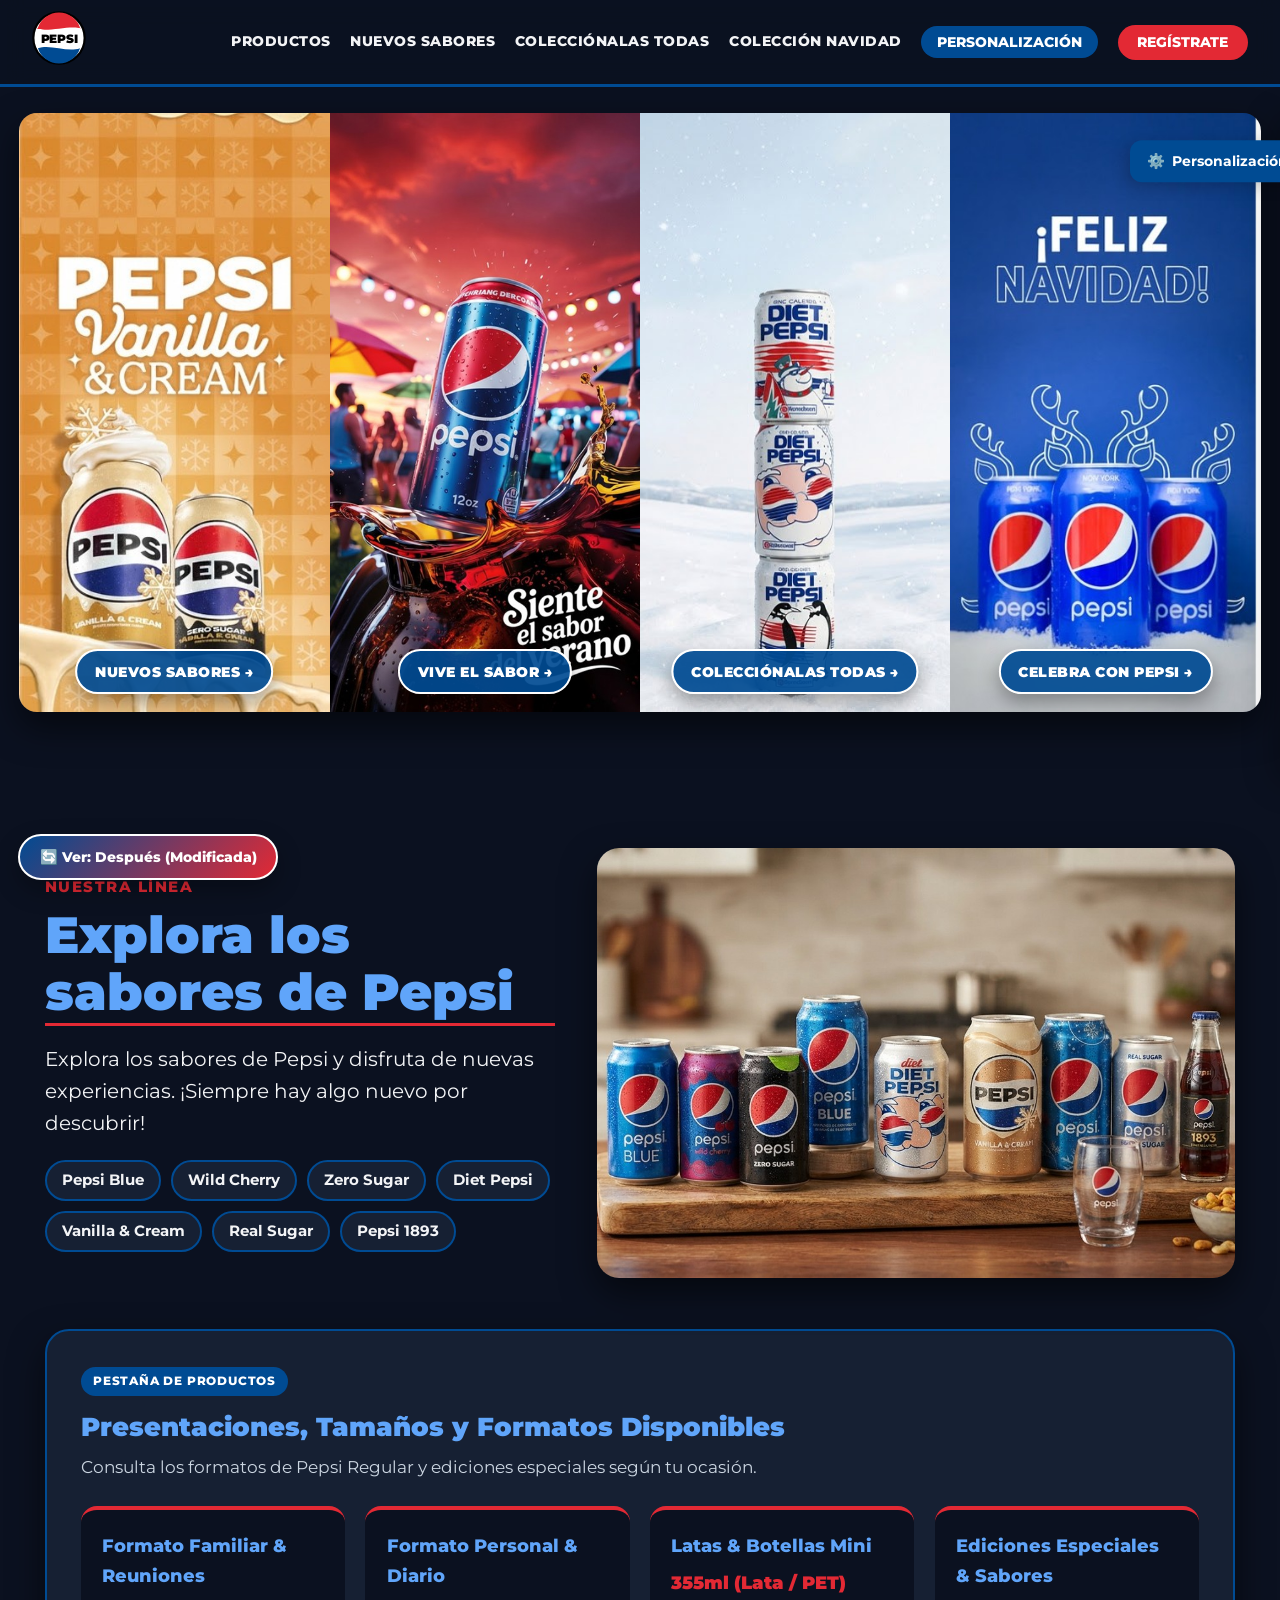
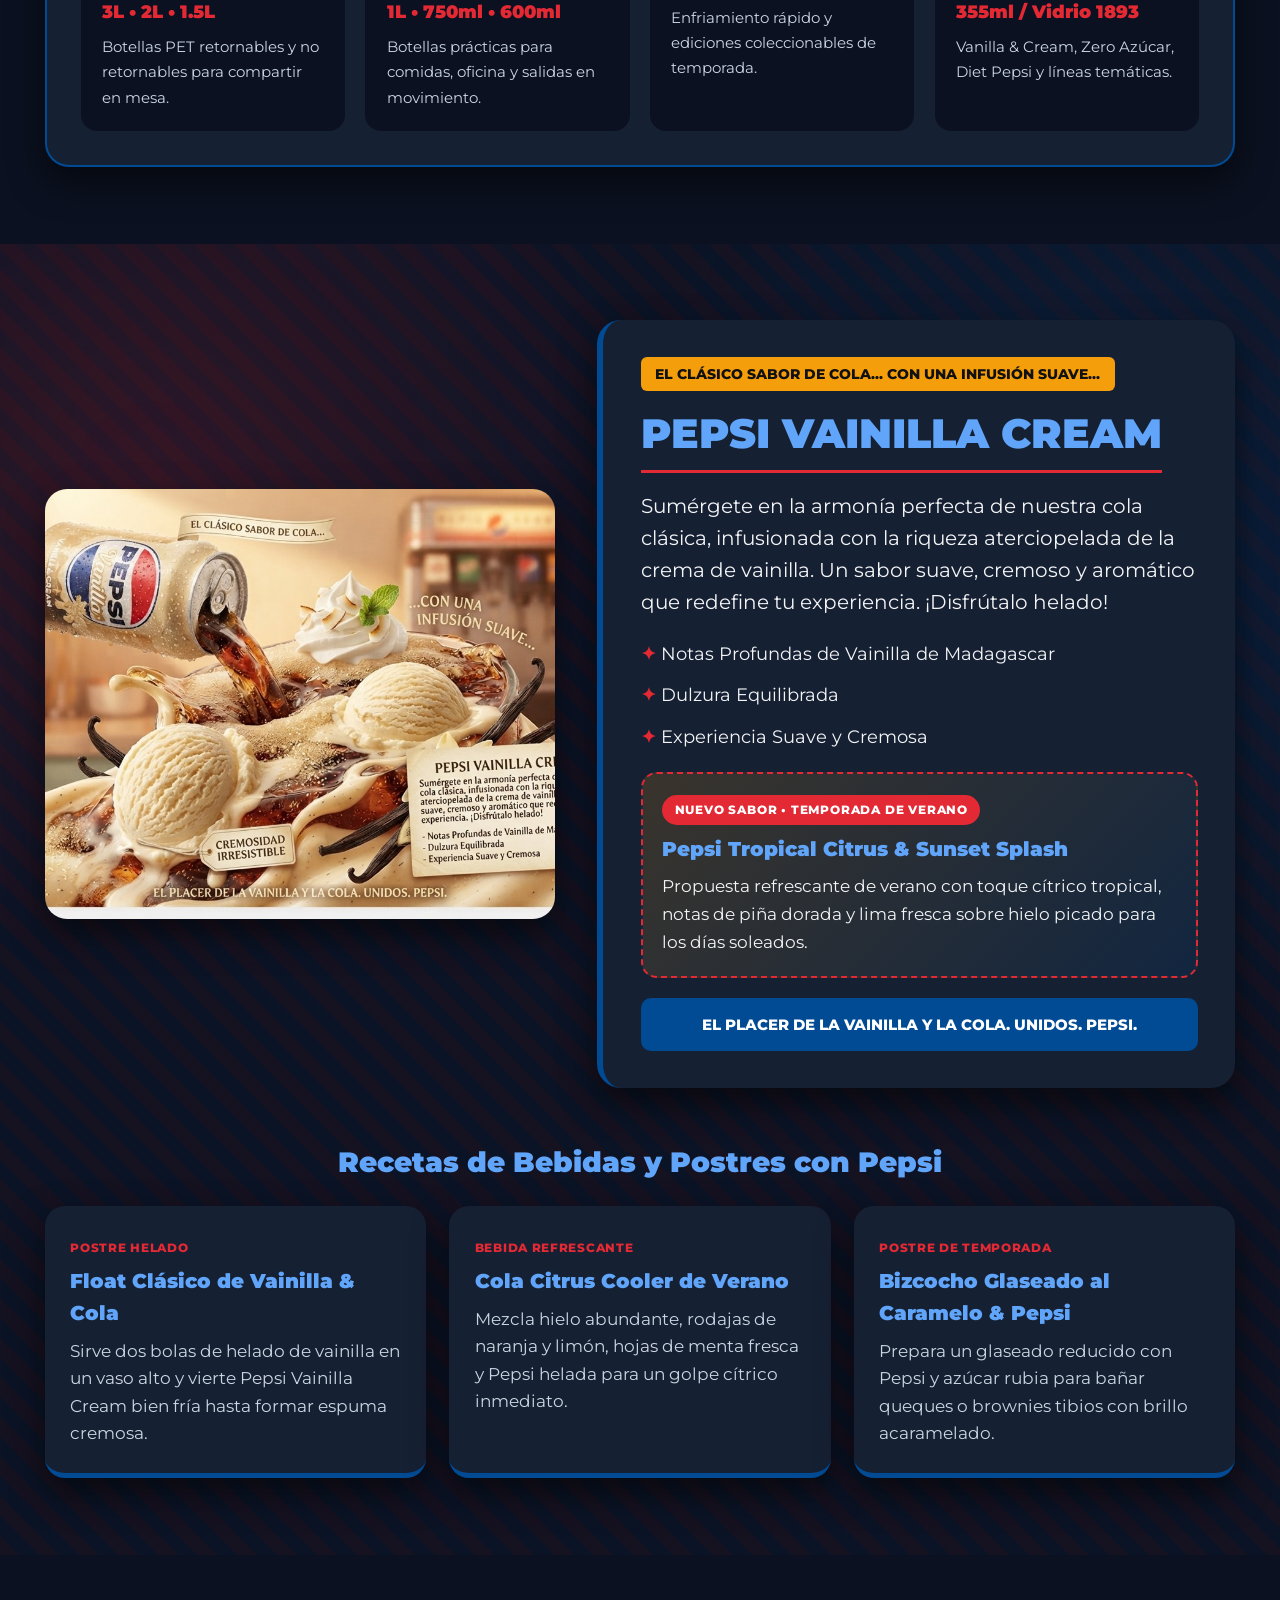
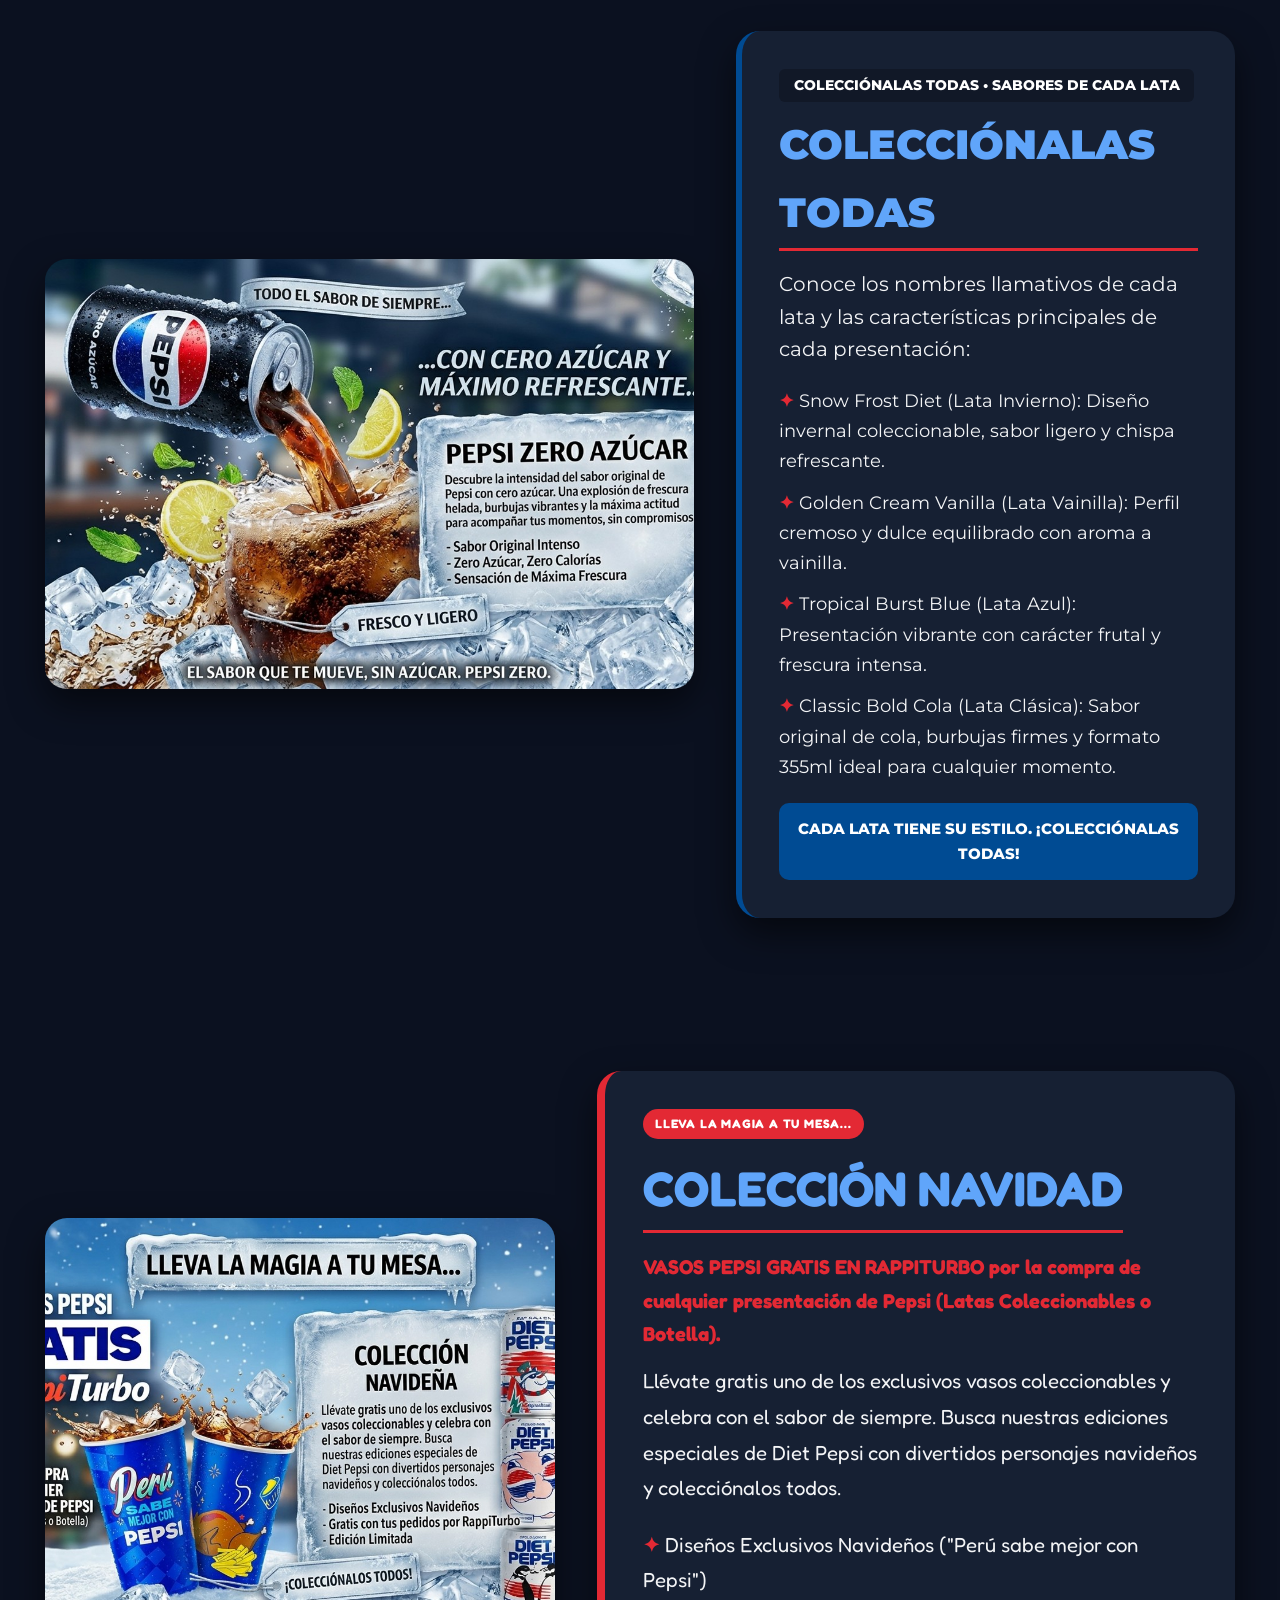
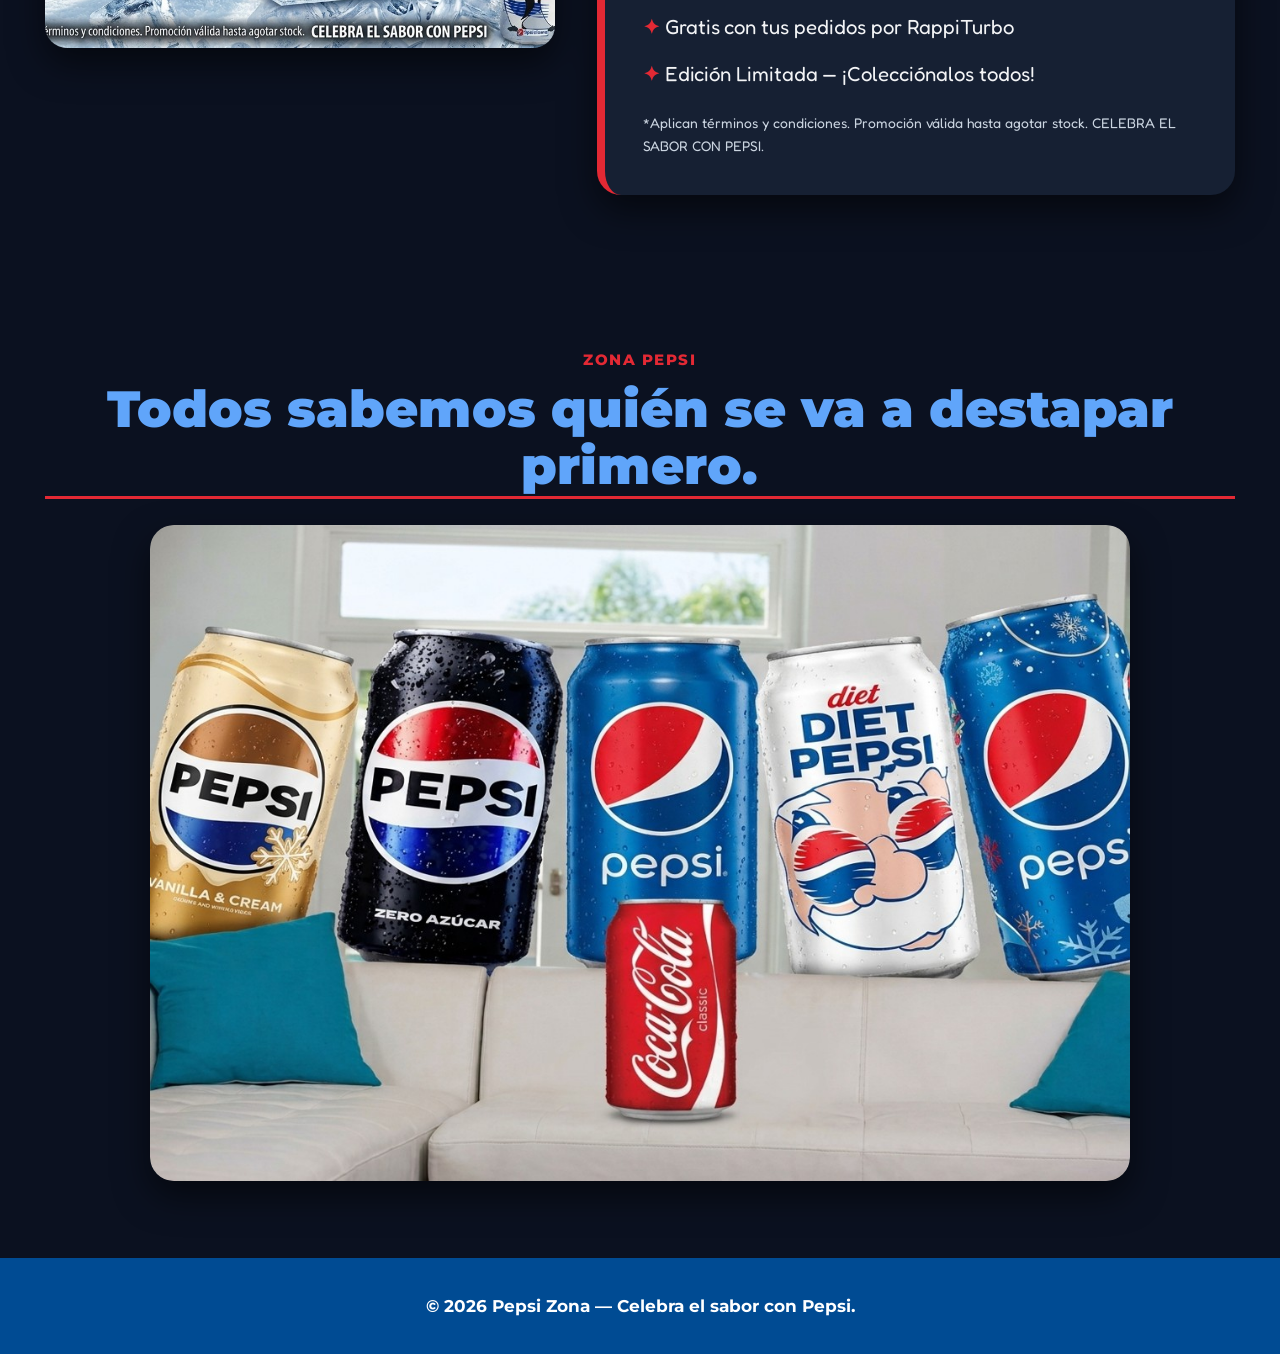
<file: index.html>
<!DOCTYPE html>
<html lang="es" data-theme="dark">
<head>
  <meta charset="UTF-8" />
  <meta name="viewport" content="width=device-width, initial-scale=1.0" />
  <title>Pepsi Zona - Vive el Sabor (Modificada)</title>
  <link rel="preconnect" href="https://fonts.googleapis.com">
  <link rel="preconnect" href="https://fonts.gstatic.com" crossorigin>
  <link href="https://fonts.googleapis.com/css2?family=Fredoka:wght@500;700&family=Montserrat:wght@400;600;800;900&family=Noto+Sans+JP:wght@400;700;900&family=Oswald:wght@500;700&family=Poppins:wght@400;600;800&family=Roboto:wght@400;700&display=swap" rel="stylesheet">
  <link rel="stylesheet" href="style.css" />
</head>
<body class="modified-mode">

  <!-- Contenedor de burbujas / copos de nieve animadas de fondo -->
  <div id="bubbles-container" aria-hidden="true"></div>
  <div id="snow-container" aria-hidden="true"></div>

  <!-- Barra de Navegación -->
  <header class="navbar">
    <div class="nav-container">
      <a href="#inicio" class="logo-link" aria-label="Pepsi Inicio">
        <svg class="pepsi-logo" viewBox="0 0 200 200" xmlns="http://www.w3.org/2000/svg">
          <circle cx="100" cy="100" r="95" fill="#ffffff" stroke="#000000" stroke-width="8"/>
          <path d="M 18 65 C 55 30, 145 30, 182 65 C 145 50, 55 80, 18 65 Z" fill="#E32934"/>
          <path d="M 22 62 A 82 82 0 0 1 178 62 C 130 45, 70 78, 22 62 Z" fill="#E32934"/>
          <path d="M 22 138 A 82 82 0 0 0 178 138 C 130 155, 70 122, 22 138 Z" fill="#004B93"/>
          <text x="100" y="117" font-family="'Montserrat', sans-serif" font-weight="900" font-size="45" text-anchor="middle" fill="#000000" letter-spacing="-1">PEPSI</text>
        </svg>
      </a>

      <button class="menu-toggle" id="menuToggle" aria-label="Abrir menú">☰</button>

      <nav class="nav-links" id="navLinks">
        <a href="#productos" data-i18n="nav_products">PRODUCTOS</a>
        <a href="#vainilla" data-i18n="nav_flavors">NUEVOS SABORES</a>
        <a href="#zero" data-i18n="nav_zero">COLECCIÓNALAS TODAS</a>
        <a href="#navidad" data-i18n="nav_christmas">COLECCIÓN NAVIDAD</a>
        <button type="button" class="nav-btn-pill" id="openCustomizeNavBtn" data-i18n="nav_customize">PERSONALIZACIÓN</button>
        <button type="button" class="btn-register" id="openRegisterBtn" data-i18n="nav_register">REGÍSTRATE</button>
      </nav>
    </div>
  </header>

  <!-- BOTÓN FLOTANTE ANTES / DESPUÉS DE LAS MODIFICACIONES -->
  <div class="version-switcher" id="versionSwitcher">
    <button type="button" class="btn-version" id="toggleVersionBtn" title="Alternar entre página Antes y Después">
      🔄 <span id="versionLabel">Ver: Después (Modificada)</span>
    </button>
  </div>

  <!-- PANEL LATERAL DE PERSONALIZACIÓN -->
  <aside class="customizer-drawer" id="customizerDrawer">
    <button type="button" class="customizer-toggle" id="customizerToggle" title="Personalización">
      ⚙️ <span data-i18n="cust_btn">Personalización</span>
    </button>
    <div class="customizer-body">
      <h3 data-i18n="cust_title">Personalización</h3>

      <div class="control-group row-between">
        <label for="darkModeSwitch" data-i18n="cust_dark">Modo Nocturno</label>
        <input type="checkbox" id="darkModeSwitch" class="toggle-switch" checked>
      </div>

      <div class="control-group">
        <label for="langSelect" data-i18n="cust_lang">Idioma de la página</label>
        <select id="langSelect">
          <option value="es">Español (ES)</option>
          <option value="en">English (EN)</option>
          <option value="ja">日本語 (JA)</option>
        </select>
        <button type="button" class="btn-extra-action" id="jpLangBtn" data-i18n="btn_jp">
          🇯🇵 Idioma Japonés (日本語)
        </button>
      </div>

      <div class="control-group">
        <button type="button" class="btn-extra-action snow-btn" id="snowToggleBtn" data-i18n="btn_snow">
          ❄️ Copos de Nieve (Activar / Pausar)
        </button>
      </div>

      <div class="control-group row-between">
        <label for="primaryColorPicker" data-i18n="cust_primary">Color Principal</label>
        <input type="color" id="primaryColorPicker" value="#004B93">
      </div>

      <div class="control-group row-between">
        <label for="bgColorPicker" data-i18n="cust_bg">Color de Página</label>
        <input type="color" id="bgColorPicker" value="#0b1120">
      </div>

      <div class="control-group row-between">
        <label for="textColorPicker" data-i18n="cust_text">Color de Letra</label>
        <input type="color" id="textColorPicker" value="#f3f4f6">
      </div>

      <div class="control-group">
        <label for="fontFamilySelect" data-i18n="cust_font">Tipo de Fuente</label>
        <select id="fontFamilySelect">
          <option value="'Montserrat', sans-serif">Montserrat (Moderna)</option>
          <option value="'Poppins', sans-serif">Poppins (Geométrica)</option>
          <option value="'Oswald', sans-serif">Oswald (Condensada Impacto)</option>
          <option value="'Roboto', sans-serif">Roboto (Clásica)</option>
          <option value="'Fredoka', sans-serif">Fredoka (Festiva / Navidad)</option>
          <option value="'Noto Sans JP', sans-serif">Noto Sans JP (Japonés)</option>
        </select>
      </div>

      <div class="control-group">
        <label for="fontSizeRange">
          <span data-i18n="cust_size">Tamaño de Letra:</span> <strong id="fontSizeValue">17px</strong>
        </label>
        <input type="range" id="fontSizeRange" min="14" max="24" value="17">
      </div>

      <button type="button" class="btn-reset" id="resetSettings" data-i18n="cust_reset">Restaurar valores</button>
    </div>
  </aside>

  <!-- CONTENIDO PRINCIPAL -->
  <main>

    <!-- INICIO: 4 BOTONES INTERACTIVOS CON IMÁGENES -->
    <section id="inicio" class="section hero-section reveal active">
      <div class="container hero-wide">
        <div class="hero-grid">
          <a href="#vainilla" class="ppt-btn tilt-card" aria-label="Nuevos Sabores - pepsi vainilla">
            <img src="img/gaseosa1.jpg" alt="pepsi vainilla" onerror="this.src='https://placehold.co/420x740/d99b52/ffffff?text=gaseosa1.jpg'">
            <span class="ppt-cta-btn" data-i18n="btn_s1">NUEVOS SABORES →</span>
          </a>

          <a href="#vainilla" class="ppt-btn tilt-card" aria-label="Vive el Sabor - pepsiazul">
            <img src="img/gaseosa2.jpg" alt="pepsiazul" onerror="this.src='https://placehold.co/420x740/004B93/ffffff?text=gaseosa2.jpg'">
            <span class="ppt-cta-btn" data-i18n="btn_s2">VIVE EL SABOR →</span>
          </a>

          <a href="#zero" class="ppt-btn tilt-card" aria-label="Colecciónalas Todas - pepsiblanca">
            <img src="img/gaseosa3.jpg" alt="pepsiblanca" onerror="this.src='https://placehold.co/420x740/dcebf7/004B93?text=gaseosa3.jpg'">
            <span class="ppt-cta-btn" data-i18n="btn_s3">COLECCIÓNALAS TODAS →</span>
          </a>

          <a href="#navidad" class="ppt-btn tilt-card" aria-label="Celebra con Pepsi - pepsis">
            <img src="img/gaseosa4.jpg" alt="pepsis" onerror="this.src='https://placehold.co/420x740/003366/ffffff?text=gaseosa4.jpg'">
            <span class="ppt-cta-btn" data-i18n="btn_s4">CELEBRA CON PEPSI →</span>
          </a>
        </div>
      </div>
    </section>

    <!-- SECCIÓN PRODUCTOS + PESTAÑA DE PRESENTACIONES, TAMAÑOS Y FORMATOS -->
    <section id="productos" class="section catalog-section reveal">
      <div class="container">
        <div class="split-layout">
          <div class="text-block">
            <span class="eyebrow" data-i18n="s2_eyebrow">NUESTRA LÍNEA</span>
            <h2 class="display-title">
              <a href="#productos" class="section-btn-link" data-i18n="s2_title">Explora los sabores de Pepsi</a>
            </h2>
            <p class="lead-text enlarged-copy" data-i18n="s2_desc">
              Explora los sabores de Pepsi y disfruta de nuevas experiencias. ¡Siempre hay algo nuevo por descubrir!
            </p>
            <div class="flavor-pills">
              <span class="pill">Pepsi Blue</span>
              <span class="pill">Wild Cherry</span>
              <span class="pill">Zero Sugar</span>
              <span class="pill">Diet Pepsi</span>
              <span class="pill">Vanilla & Cream</span>
              <span class="pill">Real Sugar</span>
              <span class="pill">Pepsi 1893</span>
            </div>
          </div>
          <div class="media-block media-expanded tilt-card">
            <img src="img/slide2.jpg" alt="Colección completa de sabores Pepsi" onerror="this.src='https://placehold.co/960x580/004B93/ffffff?text=slide2.jpg'">
          </div>
        </div>

        <!-- PESTAÑA INTERACTIVA DE PRODUCTOS: PRESENTACIONES, TAMAÑOS Y FORMATOS -->
        <div class="product-formats-tab" id="pestana-productos">
          <div class="formats-header">
            <span class="badge" data-i18n="fmt_badge">PESTAÑA DE PRODUCTOS</span>
            <h3 data-i18n="fmt_title">Presentaciones, Tamaños y Formatos Disponibles</h3>
            <p data-i18n="fmt_sub">Consulta los formatos de Pepsi Regular y ediciones especiales según tu ocasión.</p>
          </div>
          <div class="formats-grid">
            <div class="format-card">
              <h4 data-i18n="fmt_c1_title">Formato Familiar &amp; Reuniones</h4>
              <p class="format-sizes">3L • 2L • 1.5L</p>
              <span class="format-tag" data-i18n="fmt_c1_desc">Botellas PET retornables y no retornables para compartir en mesa.</span>
            </div>
            <div class="format-card">
              <h4 data-i18n="fmt_c2_title">Formato Personal &amp; Diario</h4>
              <p class="format-sizes">1L • 750ml • 600ml</p>
              <span class="format-tag" data-i18n="fmt_c2_desc">Botellas prácticas para comidas, oficina y salidas en movimiento.</span>
            </div>
            <div class="format-card">
              <h4 data-i18n="fmt_c3_title">Latas &amp; Botellas Mini</h4>
              <p class="format-sizes">355ml (Lata / PET)</p>
              <span class="format-tag" data-i18n="fmt_c3_desc">Enfriamiento rápido y ediciones coleccionables de temporada.</span>
            </div>
            <div class="format-card">
              <h4 data-i18n="fmt_c4_title">Ediciones Especiales &amp; Sabores</h4>
              <p class="format-sizes">355ml / Vidrio 1893</p>
              <span class="format-tag" data-i18n="fmt_c4_desc">Vanilla &amp; Cream, Zero Azúcar, Diet Pepsi y líneas temáticas.</span>
            </div>
          </div>
        </div>
      </div>
    </section>

    <!-- SECCIÓN VAINILLA CREAM + TEMÁTICA NAVIDEÑA + NUEVO SABOR DE VERANO + RECETAS -->
    <section id="vainilla" class="section flavor-spotlight vanilla-theme festive-bg reveal">
      <div class="container">
        <div class="split-layout reverse">
          <div class="text-block glass-panel large-text-panel">
            <span class="ribbon" data-i18n="s3_ribbon">EL CLÁSICO SABOR DE COLA... CON UNA INFUSIÓN SUAVE...</span>
            <h2 class="section-title">
              <a href="#vainilla" class="section-btn-link" data-i18n="s3_title">PEPSI VAINILLA CREAM</a>
            </h2>
            <p class="enlarged-copy" data-i18n="s3_desc">
              Sumérgete en la armonía perfecta de nuestra cola clásica, infusionada con la riqueza aterciopelada de la crema de vainilla. Un sabor suave, cremoso y aromático que redefine tu experiencia. ¡Disfrútalo helado!
            </p>
            <ul class="feature-list enlarged-list">
              <li data-i18n="s3_li1">Notas Profundas de Vainilla de Madagascar</li>
              <li data-i18n="s3_li2">Dulzura Equilibrada</li>
              <li data-i18n="s3_li3">Experiencia Suave y Cremosa</li>
            </ul>

            <!-- NUEVO SABOR DE TEMPORADA DE VERANO -->
            <div class="summer-flavor-box">
              <span class="badge red" data-i18n="summer_badge">NUEVO SABOR • TEMPORADA DE VERANO</span>
              <h3 data-i18n="summer_title">Pepsi Tropical Citrus &amp; Sunset Splash</h3>
              <p data-i18n="summer_desc">
                Propuesta refrescante de verano con toque cítrico tropical, notas de piña dorada y lima fresca sobre hielo picado para los días soleados.
              </p>
            </div>

            <div class="tagline-box" data-i18n="s3_footer">EL PLACER DE LA VAINILLA Y LA COLA. UNIDOS. PEPSI.</div>
          </div>
          <div class="media-block media-expanded tilt-card">
            <img src="img/slide3.jpg" alt="Pepsi Vainilla Cream" onerror="this.src='https://placehold.co/960x600/c68b59/ffffff?text=slide3.jpg'">
          </div>
        </div>

        <!-- SECCIÓN DE RECETAS DE BEBIDAS Y POSTRES CON PEPSI -->
        <div class="recipes-block" id="recetas-pepsi">
          <h3 class="recipes-heading" data-i18n="rec_heading">Recetas de Bebidas y Postres con Pepsi</h3>
          <div class="recipes-grid">
            <article class="recipe-card tilt-card">
              <span class="recipe-tag" data-i18n="rec1_tag">POSTRE HELADO</span>
              <h4 data-i18n="rec1_title">Float Clásico de Vainilla &amp; Cola</h4>
              <p data-i18n="rec1_desc">Sirve dos bolas de helado de vainilla en un vaso alto y vierte Pepsi Vainilla Cream bien fría hasta formar espuma cremosa.</p>
            </article>
            <article class="recipe-card tilt-card">
              <span class="recipe-tag" data-i18n="rec2_tag">BEBIDA REFRESCANTE</span>
              <h4 data-i18n="rec2_title">Cola Citrus Cooler de Verano</h4>
              <p data-i18n="rec2_desc">Mezcla hielo abundante, rodajas de naranja y limón, hojas de menta fresca y Pepsi helada para un golpe cítrico inmediato.</p>
            </article>
            <article class="recipe-card tilt-card">
              <span class="recipe-tag" data-i18n="rec3_tag">POSTRE DE TEMPORADA</span>
              <h4 data-i18n="rec3_title">Bizcocho Glaseado al Caramelo &amp; Pepsi</h4>
              <p data-i18n="rec3_desc">Prepara un glaseado reducido con Pepsi y azúcar rubia para bañar queques o brownies tibios con brillo acaramelado.</p>
            </article>
          </div>
        </div>
      </div>
    </section>

    <!-- SECCIÓN COLECCIÓNALAS TODAS: CARACTERÍSTICAS DE LATAS Y NOMBRES LLAMATIVOS -->
    <section id="zero" class="section flavor-spotlight zero-theme reveal">
      <div class="container">
        <div class="split-layout cans-expanded-layout">
          <div class="media-block media-expanded tilt-card">
            <img src="img/slide4.jpg" alt="Colección de Latas Pepsi" onerror="this.src='https://placehold.co/960x600/111111/ffffff?text=slide4.jpg'">
          </div>

          <div class="text-block glass-panel cans-side-panel">
            <span class="ribbon dark" data-i18n="s4_ribbon">COLECCIÓNALAS TODAS • SABORES DE CADA LATA</span>
            <h2 class="section-title">
              <a href="#zero" class="section-btn-link" data-i18n="s4_title">COLECCIÓNALAS TODAS</a>
            </h2>
            <p class="enlarged-copy" data-i18n="s4_desc">
              Conoce los nombres llamativos de cada lata y las características principales de cada presentación:
            </p>

            <ul class="feature-list enlarged-list">
              <li data-i18n="can1">Snow Frost Diet (Lata Invierno): Diseño invernal coleccionable, sabor ligero y chispa refrescante.</li>
              <li data-i18n="can2">Golden Cream Vanilla (Lata Vainilla): Perfil cremoso y dulce equilibrado con aroma a vainilla.</li>
              <li data-i18n="can3">Tropical Burst Blue (Lata Azul): Presentación vibrante con carácter frutal y frescura intensa.</li>
              <li data-i18n="can4">Classic Bold Cola (Lata Clásica): Sabor original de cola, burbujas firmes y formato 355ml ideal para cualquier momento.</li>
            </ul>

            <div class="tagline-box" data-i18n="s4_footer">CADA LATA TIENE SU ESTILO. ¡COLECCIÓNALAS TODAS!</div>
          </div>
        </div>
      </div>
    </section>

    <!-- SECCIÓN COLECCIÓN NAVIDAD: IMAGEN AMPLIADA, LETRA GRANDE Y FUENTE ESPECIAL -->
    <section id="navidad" class="section promo-christmas christmas-font-section reveal">
      <div class="container">
        <div class="split-layout reverse">
          <div class="text-block glass-panel christmas-text-box">
            <span class="badge red" data-i18n="s5_ribbon">LLEVA LA MAGIA A TU MESA...</span>
            <h2 class="section-title">
              <a href="#navidad" class="section-btn-link" data-i18n="s5_title">COLECCIÓN NAVIDAD</a>
            </h2>
            <p class="highlight-promo enlarged-promo" data-i18n="s5_promo">
              VASOS PEPSI GRATIS EN RAPPITURBO por la compra de cualquier presentación de Pepsi (Latas Coleccionables o Botella).
            </p>
            <p class="enlarged-copy" data-i18n="s5_desc">
              Llévate gratis uno de los exclusivos vasos coleccionables y celebra con el sabor de siempre. Busca nuestras ediciones especiales de Diet Pepsi con divertidos personajes navideños y colecciónalos todos.
            </p>
            <ul class="feature-list enlarged-list">
              <li data-i18n="s5_li1">Diseños Exclusivos Navideños ("Perú sabe mejor con Pepsi")</li>
              <li data-i18n="s5_li2">Gratis con tus pedidos por RappiTurbo</li>
              <li data-i18n="s5_li3">Edición Limitada — ¡Colecciónalos todos!</li>
            </ul>
            <small class="terms" data-i18n="s5_terms">*Aplican términos y condiciones. Promoción válida hasta agotar stock. CELEBRA EL SABOR CON PEPSI.</small>
          </div>
          <div class="media-block media-expanded tilt-card">
            <img src="img/slide5.jpg" alt="Colección Navidad Pepsi en RappiTurbo" onerror="this.src='https://placehold.co/960x600/004B93/ffffff?text=slide5.jpg'">
          </div>
        </div>
      </div>
    </section>

    <!-- SECCIÓN ZONA PEPSI (slide6.jpg) -->
    <section id="zona" class="section zona-section reveal">
      <div class="container center-content">
        <span class="eyebrow" data-i18n="s6_eyebrow">ZONA PEPSI</span>
        <h2 class="display-title">
          <a href="#zona" class="section-btn-link" data-i18n="s6_title">Todos sabemos quién se va a destapar primero.</a>
        </h2>
        <div class="meme-showcase media-expanded tilt-card">
          <img src="img/slide6.jpg" alt="Zona Pepsi" onerror="this.src='https://placehold.co/960x560/1e293b/ffffff?text=slide6.jpg'">
        </div>
      </div>
    </section>

  </main>

  <!-- PESTAÑA INDEPENDIENTE DE REGISTRO ("REGÍSTRATE") -->
  <div class="modal-backdrop" id="registerModal" role="dialog" aria-modal="true" aria-labelledby="registerModalTitle">
    <div class="modal-box register-standalone-box">
      <button type="button" class="close-modal" id="closeRegisterBtn" aria-label="Cerrar registro">&times;</button>
      <span class="badge" data-i18n="mod_badge">ZONA PEPSI • REGISTRO</span>
      <h3 id="registerModalTitle" data-i18n="mod_title">SÉ EL PRIMERO EN ENTERARTE DE CONCIERTOS, PROMOCIONES Y EXPERIENCIAS.</h3>
      <p class="mod-subtitle" data-i18n="mod_desc">EMPEZAMOS CON TU CORREO PARA MANTENERTE INFORMADO</p>
      <form id="registerForm">
        <label for="regName" class="sr-only">Nombre</label>
        <input id="regName" type="text" placeholder="TU NOMBRE" required>
        <label for="regEmail" class="sr-only">Correo electrónico</label>
        <input id="regEmail" type="email" placeholder="EJ:CORREO@DIRECCIÓN.COM" required>
        <div class="register-actions">
          <button type="submit" class="btn-submit" data-i18n="mod_submit">SIGUIENTE</button>
        </div>
      </form>
    </div>
  </div>

  <footer class="footer">
    <p>© 2026 Pepsi Zona — <span data-i18n="footer_text">Celebra el sabor con Pepsi.</span></p>
  </footer>

  <script src="script.js"></script>
</body>
</html>
</file>
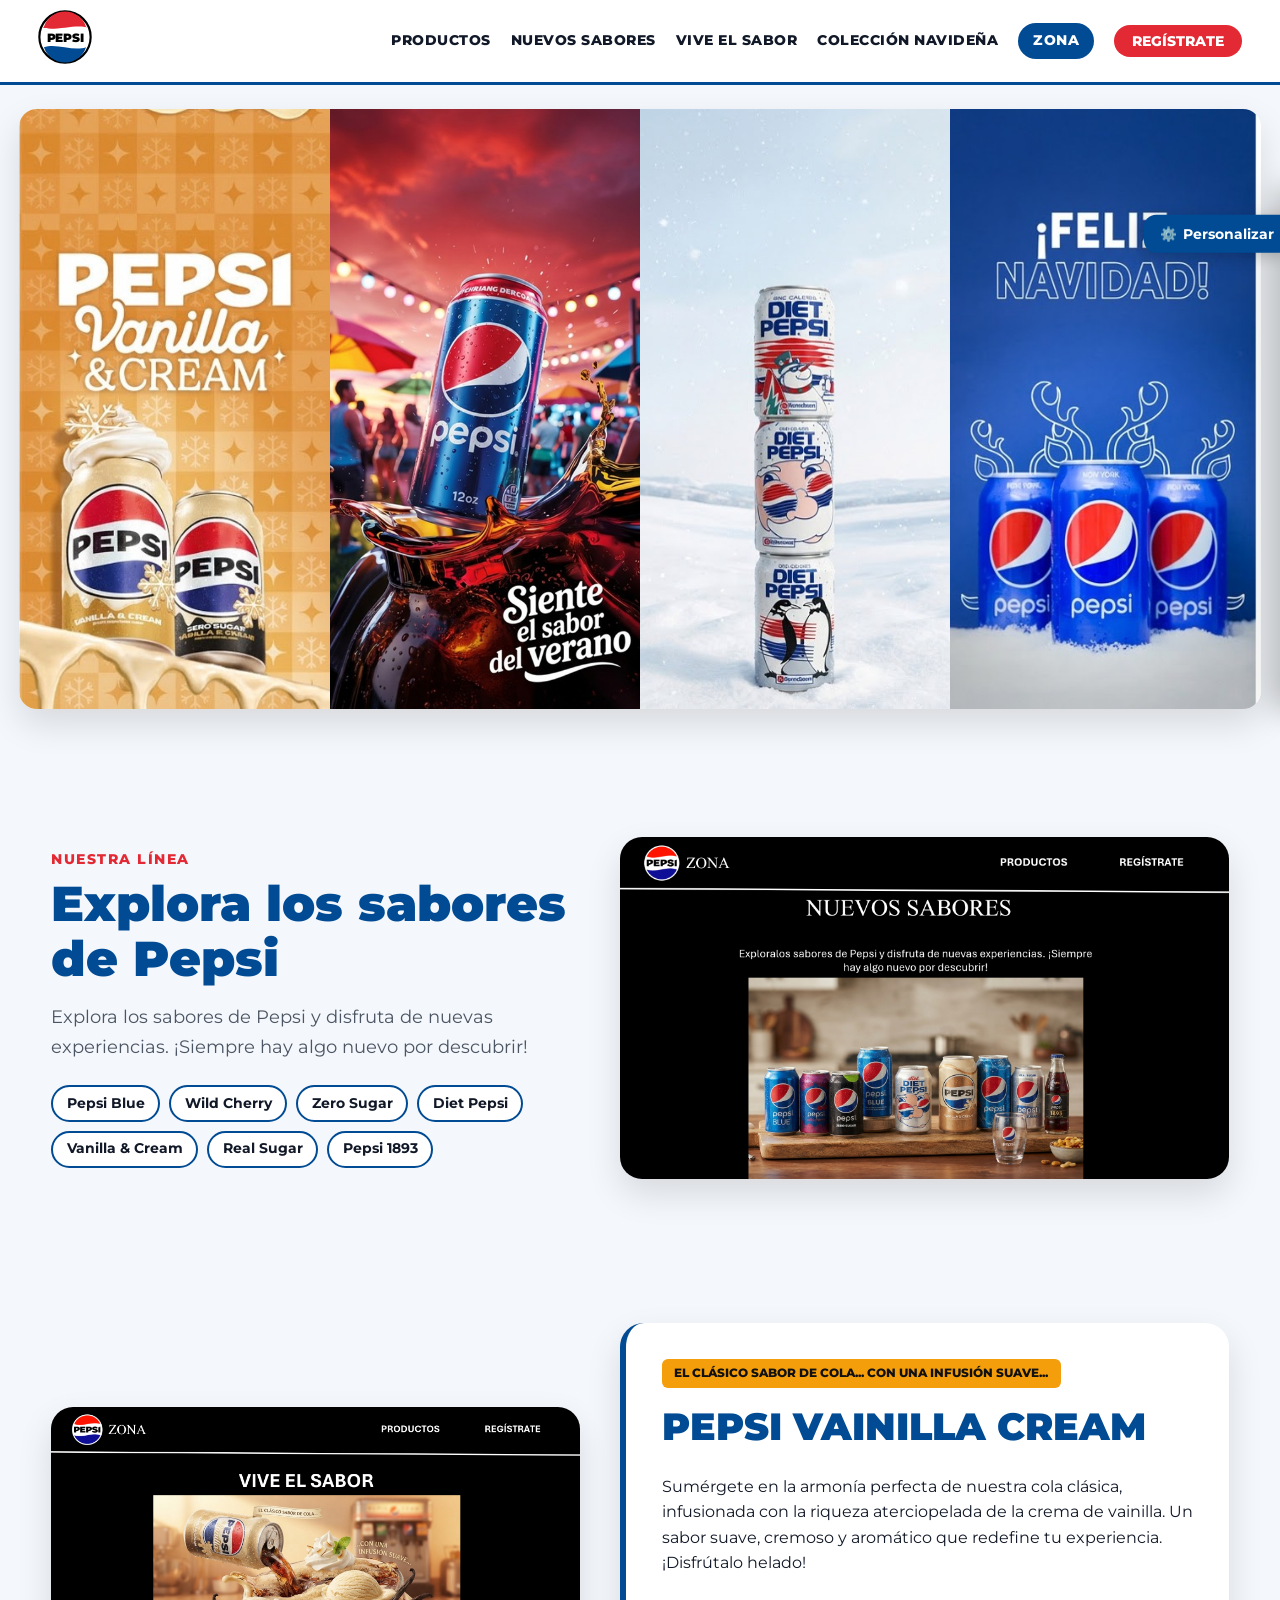
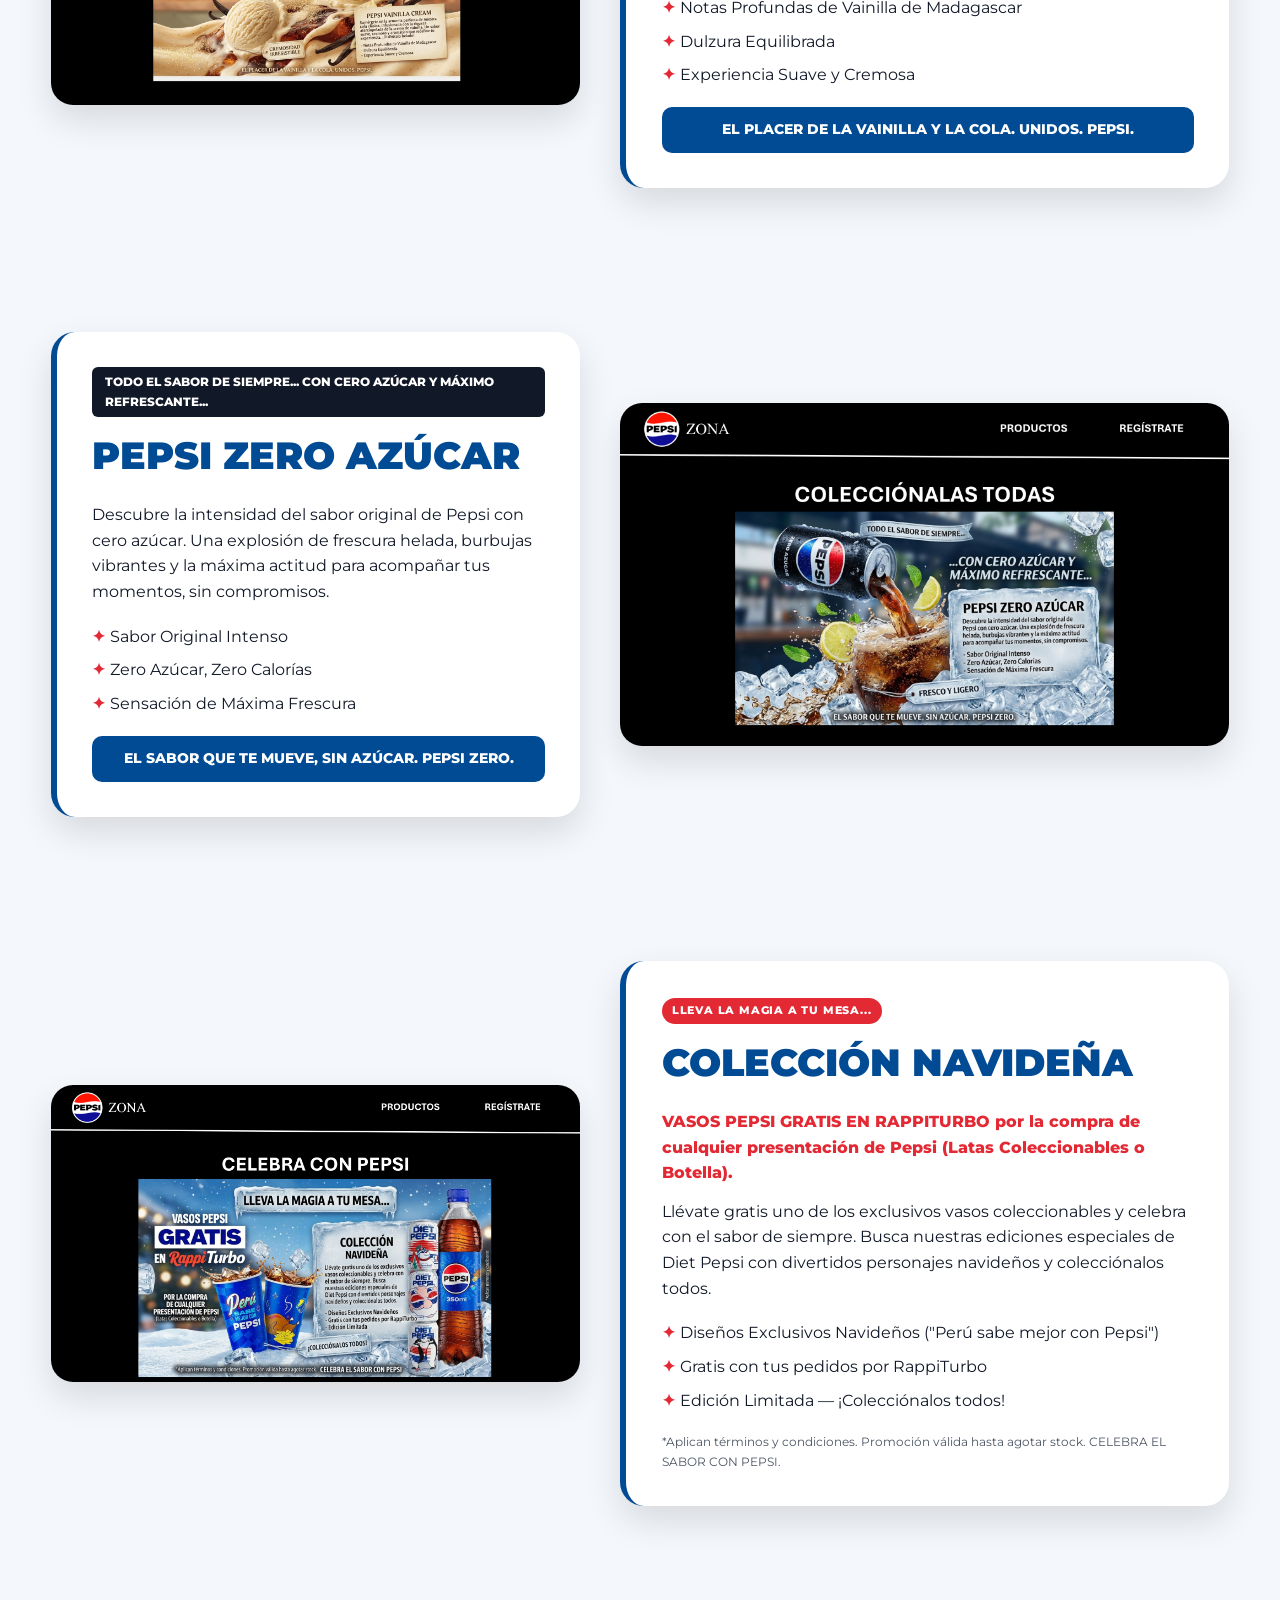
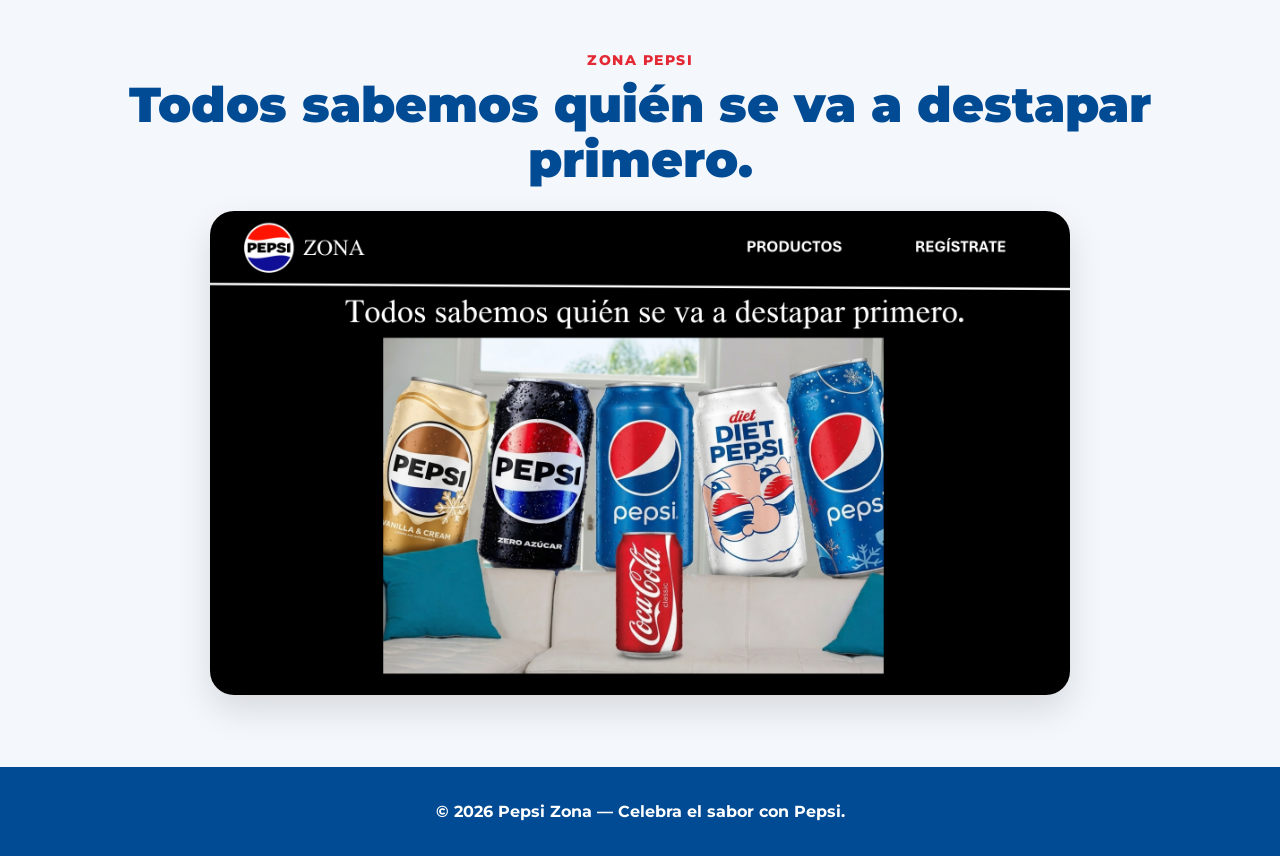
<file: antes-de-modificaciones/index.html>
<!DOCTYPE html>
<html lang="es" data-theme="light">
<head>
  <meta charset="UTF-8" />
  <meta name="viewport" content="width=device-width, initial-scale=1.0" />
  <title>Pepsi Zona - Vive el Sabor</title>
  <link rel="preconnect" href="https://fonts.googleapis.com">
  <link rel="preconnect" href="https://fonts.gstatic.com" crossorigin>
  <link href="https://fonts.googleapis.com/css2?family=Montserrat:wght@400;600;800;900&family=Oswald:wght@500;700&family=Poppins:wght@400;600;800&family=Roboto:wght@400;700&display=swap" rel="stylesheet">
  <link rel="stylesheet" href="style.css" />
</head>
<body>

  <!-- Contenedor de burbujas animadas de fondo -->
  <div id="bubbles-container" aria-hidden="true"></div>

  <!-- Barra de Navegación -->
  <header class="navbar">
    <div class="nav-container">
      <a href="#inicio" class="logo-link" aria-label="Pepsi Inicio">
        <svg class="pepsi-logo" viewBox="0 0 200 200" xmlns="http://www.w3.org/2000/svg">
          <circle cx="100" cy="100" r="95" fill="#ffffff" stroke="#000000" stroke-width="8"/>
          <path d="M 18 65 C 55 30, 145 30, 182 65 C 145 50, 55 80, 18 65 Z" fill="#E32934"/>
          <path d="M 22 62 A 82 82 0 0 1 178 62 C 130 45, 70 78, 22 62 Z" fill="#E32934"/>
          <path d="M 22 138 A 82 82 0 0 0 178 138 C 130 155, 70 122, 22 138 Z" fill="#004B93"/>
          <text x="100" y="117" font-family="'Montserrat', sans-serif" font-weight="900" font-size="45" text-anchor="middle" fill="#000000" letter-spacing="-1">PEPSI</text>
        </svg>
      </a>

      <button class="menu-toggle" id="menuToggle" aria-label="Abrir menú">☰</button>

      <nav class="nav-links" id="navLinks">
        <a href="#productos" data-i18n="nav_products">PRODUCTOS</a>
        <a href="#vainilla" data-i18n="nav_flavors">NUEVOS SABORES</a>
        <a href="#zero" data-i18n="nav_zero">VIVE EL SABOR</a>
        <a href="#navidad" data-i18n="nav_christmas">COLECCIÓN NAVIDEÑA</a>
        <a href="#zona" class="btn-zona" data-i18n="nav_zone">ZONA</a>
        <button class="btn-register" id="openRegisterBtn" data-i18n="nav_register">REGÍSTRATE</button>
      </nav>
    </div>
  </header>

  <!-- PANEL FLOTANTE DE PERSONALIZACIÓN -->
  <aside class="customizer-drawer" id="customizerDrawer">
    <button class="customizer-toggle" id="customizerToggle" title="Personalizar página">
      ⚙️ <span data-i18n="cust_btn">Personalizar</span>
    </button>
    <div class="customizer-body">
      <h3 data-i18n="cust_title">Personalización Web</h3>

      <div class="control-group row-between">
        <label for="darkModeSwitch" data-i18n="cust_dark">Modo Nocturno</label>
        <input type="checkbox" id="darkModeSwitch" class="toggle-switch">
      </div>

      <div class="control-group">
        <label for="langSelect" data-i18n="cust_lang">Idioma de la página</label>
        <select id="langSelect">
          <option value="es">Español (ES)</option>
          <option value="en">English (EN)</option>
        </select>
      </div>

      <div class="control-group row-between">
        <label for="primaryColorPicker" data-i18n="cust_primary">Color Principal</label>
        <input type="color" id="primaryColorPicker" value="#004B93">
      </div>

      <div class="control-group row-between">
        <label for="bgColorPicker" data-i18n="cust_bg">Color de Página</label>
        <input type="color" id="bgColorPicker" value="#f4f7fb">
      </div>

      <div class="control-group row-between">
        <label for="textColorPicker" data-i18n="cust_text">Color de Letra</label>
        <input type="color" id="textColorPicker" value="#111827">
      </div>

      <div class="control-group">
        <label for="fontFamilySelect" data-i18n="cust_font">Tipo de Fuente</label>
        <select id="fontFamilySelect">
          <option value="'Montserrat', sans-serif">Montserrat (Moderna)</option>
          <option value="'Poppins', sans-serif">Poppins (Geométrica)</option>
          <option value="'Oswald', sans-serif">Oswald (Condensada Impacto)</option>
          <option value="'Roboto', sans-serif">Roboto (Clásica)</option>
        </select>
      </div>

      <div class="control-group">
        <label for="fontSizeRange">
          <span data-i18n="cust_size">Tamaño de Letra:</span> <strong id="fontSizeValue">16px</strong>
        </label>
        <input type="range" id="fontSizeRange" min="13" max="22" value="16">
      </div>

      <button class="btn-reset" id="resetSettings" data-i18n="cust_reset">Restaurar valores</button>
    </div>
  </aside>

  <!-- CONTENIDO PRINCIPAL -->
  <main>

    <!-- INICIO: 4 BOTONES DE IMAGEN UNIDOS COMO DIAPOSITIVA -->
    <section id="inicio" class="section hero-section reveal active">
      <div class="container hero-wide">
        <div class="hero-grid">
          <a href="#vainilla" class="ppt-btn tilt-card" aria-label="pepsi vainilla">
            <img src="img/gaseosa1.jpg" alt="pepsi vainilla" onerror="this.src='https://placehold.co/420x740/d99b52/ffffff?text=gaseosa1.jpg'">
          </a>

          <a href="#zero" class="ppt-btn tilt-card" aria-label="pepsiazul">
            <img src="img/gaseosa2.jpg" alt="pepsiazul" onerror="this.src='https://placehold.co/420x740/004B93/ffffff?text=gaseosa2.jpg'">
          </a>

          <a href="#productos" class="ppt-btn tilt-card" aria-label="pepsiblanca">
            <img src="img/gaseosa3.jpg" alt="pepsiblanca" onerror="this.src='https://placehold.co/420x740/dcebf7/004B93?text=gaseosa3.jpg'">
          </a>

          <a href="#navidad" class="ppt-btn tilt-card" aria-label="pepsis">
            <img src="img/gaseosa4.jpg" alt="pepsis" onerror="this.src='https://placehold.co/420x740/003366/ffffff?text=gaseosa4.jpg'">
          </a>
        </div>
      </div>
    </section>

    <!-- SECCIÓN PRODUCTOS (slide2.jpg) -->
    <section id="productos" class="section catalog-section reveal">
      <div class="container split-layout">
        <div class="text-block">
          <span class="eyebrow" data-i18n="s2_eyebrow">NUESTRA LÍNEA</span>
          <h1 class="display-title" data-i18n="s2_title">Explora los sabores de Pepsi</h1>
          <p class="lead-text" data-i18n="s2_desc">
            Explora los sabores de Pepsi y disfruta de nuevas experiencias. ¡Siempre hay algo nuevo por descubrir!
          </p>
          <div class="flavor-pills">
            <span class="pill">Pepsi Blue</span>
            <span class="pill">Wild Cherry</span>
            <span class="pill">Zero Sugar</span>
            <span class="pill">Diet Pepsi</span>
            <span class="pill">Vanilla & Cream</span>
            <span class="pill">Real Sugar</span>
            <span class="pill">Pepsi 1893</span>
          </div>
        </div>
        <div class="media-block tilt-card">
          <img src="img/slide2.jpg" alt="Colección completa de sabores Pepsi" onerror="this.src='https://placehold.co/800x500/004B93/ffffff?text=slide2.jpg'">
        </div>
      </div>
    </section>

    <!-- SECCIÓN PEPSI VAINILLA CREAM (slide3.jpg) -->
    <section id="vainilla" class="section flavor-spotlight vanilla-theme reveal">
      <div class="container split-layout reverse">
        <div class="text-block glass-panel">
          <span class="ribbon" data-i18n="s3_ribbon">EL CLÁSICO SABOR DE COLA... CON UNA INFUSIÓN SUAVE...</span>
          <h2 class="section-title" data-i18n="s3_title">PEPSI VAINILLA CREAM</h2>
          <p data-i18n="s3_desc">
            Sumérgete en la armonía perfecta de nuestra cola clásica, infusionada con la riqueza aterciopelada de la crema de vainilla. Un sabor suave, cremoso y aromático que redefine tu experiencia. ¡Disfrútalo helado!
          </p>
          <ul class="feature-list">
            <li data-i18n="s3_li1">Notas Profundas de Vainilla de Madagascar</li>
            <li data-i18n="s3_li2">Dulzura Equilibrada</li>
            <li data-i18n="s3_li3">Experiencia Suave y Cremosa</li>
          </ul>
          <div class="tagline-box" data-i18n="s3_footer">EL PLACER DE LA VAINILLA Y LA COLA. UNIDOS. PEPSI.</div>
        </div>
        <div class="media-block tilt-card">
          <img src="img/slide3.jpg" alt="Pepsi Vainilla Cream" onerror="this.src='https://placehold.co/800x500/c68b59/ffffff?text=slide3.jpg'">
        </div>
      </div>
    </section>

    <!-- SECCIÓN PEPSI ZERO AZÚCAR (slide4.jpg) -->
    <section id="zero" class="section flavor-spotlight zero-theme reveal">
      <div class="container split-layout">
        <div class="text-block glass-panel">
          <span class="ribbon dark" data-i18n="s4_ribbon">TODO EL SABOR DE SIEMPRE... CON CERO AZÚCAR Y MÁXIMO REFRESCANTE...</span>
          <h2 class="section-title" data-i18n="s4_title">PEPSI ZERO AZÚCAR</h2>
          <p data-i18n="s4_desc">
            Descubre la intensidad del sabor original de Pepsi con cero azúcar. Una explosión de frescura helada, burbujas vibrantes y la máxima actitud para acompañar tus momentos, sin compromisos.
          </p>
          <ul class="feature-list">
            <li data-i18n="s4_li1">Sabor Original Intenso</li>
            <li data-i18n="s4_li2">Zero Azúcar, Zero Calorías</li>
            <li data-i18n="s4_li3">Sensación de Máxima Frescura</li>
          </ul>
          <div class="tagline-box" data-i18n="s4_footer">EL SABOR QUE TE MUEVE, SIN AZÚCAR. PEPSI ZERO.</div>
        </div>
        <div class="media-block tilt-card">
          <img src="img/slide4.jpg" alt="Pepsi Zero Azúcar" onerror="this.src='https://placehold.co/800x500/111111/ffffff?text=slide4.jpg'">
        </div>
      </div>
    </section>

    <!-- SECCIÓN COLECCIÓN NAVIDEÑA (slide5.jpg) -->
    <section id="navidad" class="section promo-christmas reveal">
      <div class="container split-layout reverse">
        <div class="text-block glass-panel">
          <span class="badge red" data-i18n="s5_ribbon">LLEVA LA MAGIA A TU MESA...</span>
          <h2 class="section-title" data-i18n="s5_title">COLECCIÓN NAVIDEÑA</h2>
          <p class="highlight-promo" data-i18n="s5_promo">
            VASOS PEPSI GRATIS EN RAPPITURBO por la compra de cualquier presentación de Pepsi (Latas Coleccionables o Botella).
          </p>
          <p data-i18n="s5_desc">
            Llévate gratis uno de los exclusivos vasos coleccionables y celebra con el sabor de siempre. Busca nuestras ediciones especiales de Diet Pepsi con divertidos personajes navideños y colecciónalos todos.
          </p>
          <ul class="feature-list">
            <li data-i18n="s5_li1">Diseños Exclusivos Navideños ("Perú sabe mejor con Pepsi")</li>
            <li data-i18n="s5_li2">Gratis con tus pedidos por RappiTurbo</li>
            <li data-i18n="s5_li3">Edición Limitada — ¡Colecciónalos todos!</li>
          </ul>
          <small class="terms" data-i18n="s5_terms">*Aplican términos y condiciones. Promoción válida hasta agotar stock. CELEBRA EL SABOR CON PEPSI.</small>
        </div>
        <div class="media-block tilt-card">
          <img src="img/slide5.jpg" alt="Colección Navideña Pepsi en RappiTurbo" onerror="this.src='https://placehold.co/800x500/004B93/ffffff?text=slide5.jpg'">
        </div>
      </div>
    </section>

    <!-- SECCIÓN ZONA PEPSI (slide6.jpg) -->
    <section id="zona" class="section zona-section reveal">
      <div class="container center-content">
        <span class="eyebrow" data-i18n="s6_eyebrow">ZONA PEPSI</span>
        <h2 class="display-title" data-i18n="s6_title">Todos sabemos quién se va a destapar primero.</h2>
        <div class="meme-showcase tilt-card">
          <img src="img/slide6.jpg" alt="Zona Pepsi" onerror="this.src='https://placehold.co/900x520/1e293b/ffffff?text=slide6.jpg'">
        </div>
      </div>
    </section>

  </main>

  <!-- MODAL DE REGISTRO -->
  <div class="modal-backdrop" id="registerModal">
    <div class="modal-box">
      <button class="close-modal" id="closeRegisterBtn">&times;</button>
      <h3 data-i18n="mod_title">Únete a la Zona Pepsi</h3>
      <p data-i18n="mod_desc">Regístrate para acceder a promociones exclusivas y colecciones limitadas.</p>
      <form id="registerForm">
        <input type="text" placeholder="Nombre completo" required>
        <input type="email" placeholder="Correo electrónico" required>
        <button type="submit" class="btn-submit" data-i18n="mod_submit">Registrarme</button>
      </form>
    </div>
  </div>

  <footer class="footer">
    <p>© 2026 Pepsi Zona — <span data-i18n="footer_text">Celebra el sabor con Pepsi.</span></p>
  </footer>

  <script src="script.js"></script>
</body>
</html>
</file>
<file: style.css>
/* =========================================
   VARIABLES DINÁMICAS (Controladas por JS)
   ========================================= */
:root {
  --primary-color: #004B93;
  --accent-red: #E32934;
  --bg-color: #f4f7fb;
  --surface-color: #ffffff;
  --text-color: #111827;
  --muted-text: #4b5563;
  --font-family: 'Montserrat', 'Noto Sans JP', sans-serif;
  --christmas-font: 'Fredoka', 'Poppins', 'Noto Sans JP', sans-serif;
  --base-font-size: 17px;
  --card-shadow: 0 15px 35px rgba(0, 0, 0, 0.14);
  --transition: all 0.35s cubic-bezier(0.25, 0.8, 0.25, 1);
}

[data-theme="dark"] {
  --bg-color: #0b1120;
  --surface-color: #162033;
  --text-color: #f3f4f6;
  --muted-text: #cbd5e1;
  --card-shadow: 0 15px 35px rgba(0, 0, 0, 0.55);
}

* {
  box-sizing: border-box;
  margin: 0;
  padding: 0;
}

html {
  scroll-behavior: smooth;
  font-size: var(--base-font-size);
}

body {
  font-family: var(--font-family);
  background-color: var(--bg-color);
  color: var(--text-color);
  line-height: 1.65;
  overflow-x: hidden;
  transition: background-color 0.3s ease, color 0.3s ease;
}

.sr-only {
  position: absolute;
  width: 1px;
  height: 1px;
  overflow: hidden;
  clip: rect(0, 0, 0, 0);
  white-space: nowrap;
}

img {
  max-width: 100%;
  display: block;
}

.container {
  width: min(1280px, 93%);
  margin: 0 auto;
}

.container.hero-wide {
  width: min(1420px, 97%);
}

/* =========================================
   BOTÓN FLOTANTE ANTES / DESPUÉS
   ========================================= */
.version-switcher {
  position: fixed;
  left: 18px;
  bottom: 20px;
  z-index: 1300;
}

.btn-version {
  background: linear-gradient(135deg, var(--primary-color), var(--accent-red));
  color: #ffffff;
  border: 2px solid #ffffff;
  padding: 0.7rem 1.15rem;
  border-radius: 999px;
  font-family: inherit;
  font-weight: 800;
  font-size: 0.85rem;
  cursor: pointer;
  box-shadow: 0 10px 25px rgba(0, 0, 0, 0.3);
  transition: transform 0.25s ease, box-shadow 0.25s ease;
}

.btn-version:hover {
  transform: translateY(-3px) scale(1.03);
}

/* =========================================
   BURBUJAS Y COPOS DE NIEVE DE FONDO
   ========================================= */
#bubbles-container,
#snow-container {
  position: fixed;
  inset: 0;
  pointer-events: none;
  z-index: 0;
  overflow: hidden;
}

#snow-container {
  z-index: 2;
}

.bubble {
  position: absolute;
  bottom: -40px;
  background: radial-gradient(circle at 30% 30%, rgba(255,255,255,0.85), rgba(0, 75, 147, 0.25));
  border-radius: 50%;
  animation: rise linear infinite;
}

@keyframes rise {
  0% { transform: translateY(0) scale(1); opacity: 0; }
  20% { opacity: 0.75; }
  100% { transform: translateY(-110vh) scale(1.3); opacity: 0; }
}

.snowflake {
  position: absolute;
  top: -30px;
  color: #ffffff;
  text-shadow: 0 0 8px rgba(186, 230, 253, 0.9);
  user-select: none;
  animation: snowfall linear infinite;
}

@keyframes snowfall {
  0% {
    transform: translateY(-30px) translateX(0) rotate(0deg);
    opacity: 0;
  }
  15% {
    opacity: 0.95;
  }
  100% {
    transform: translateY(108vh) translateX(45px) rotate(360deg);
    opacity: 0.2;
  }
}

/* =========================================
   NAVBAR
   ========================================= */
.navbar {
  position: sticky;
  top: 0;
  z-index: 1000;
  background: rgba(255, 255, 255, 0.94);
  backdrop-filter: blur(12px);
  border-bottom: 3px solid var(--primary-color);
  transition: var(--transition);
}

[data-theme="dark"] .navbar {
  background: rgba(11, 17, 32, 0.94);
}

.nav-container {
  width: min(1320px, 95%);
  margin: 0 auto;
  display: flex;
  align-items: center;
  justify-content: space-between;
  padding: 0.65rem 0;
}

.pepsi-logo {
  width: 54px;
  height: 54px;
  transition: transform 0.5s cubic-bezier(0.34, 1.56, 0.64, 1);
}

.logo-link:hover .pepsi-logo {
  transform: rotate(360deg) scale(1.08);
}

.nav-links {
  display: flex;
  align-items: center;
  gap: 1.15rem;
  flex-wrap: wrap;
}

.nav-links a {
  text-decoration: none;
  color: var(--text-color);
  font-weight: 800;
  font-size: 0.85rem;
  letter-spacing: 0.5px;
  position: relative;
  transition: color 0.25s;
}

.nav-links a::after {
  content: "";
  position: absolute;
  left: 0;
  bottom: -4px;
  width: 0%;
  height: 3px;
  background: var(--accent-red);
  transition: width 0.3s ease;
}

.nav-links a:hover::after {
  width: 100%;
}

.nav-btn-pill {
  background: var(--primary-color);
  color: #ffffff;
  border: none;
  padding: 0.48rem 0.95rem;
  border-radius: 999px;
  font-family: inherit;
  font-weight: 800;
  font-size: 0.82rem;
  cursor: pointer;
  transition: transform 0.2s ease;
}

.nav-btn-pill:hover {
  transform: translateY(-2px);
}

.btn-register {
  background: var(--accent-red);
  color: #fff;
  border: none;
  padding: 0.5rem 1.15rem;
  border-radius: 999px;
  font-family: inherit;
  font-weight: 800;
  font-size: 0.85rem;
  cursor: pointer;
  transition: transform 0.2s, box-shadow 0.2s;
}

.btn-register:hover {
  transform: translateY(-2px);
  box-shadow: 0 6px 16px rgba(227, 41, 52, 0.4);
}

.menu-toggle {
  display: none;
  background: none;
  border: none;
  font-size: 1.8rem;
  color: var(--text-color);
  cursor: pointer;
}

/* =========================================
   PANEL LATERAL DE PERSONALIZACIÓN
   ========================================= */
.customizer-drawer {
  position: fixed;
  right: 0;
  top: 50%;
  transform: translateY(-50%) translateX(100%);
  z-index: 1200;
  background: var(--surface-color);
  color: var(--text-color);
  width: 300px;
  border-radius: 16px 0 0 16px;
  box-shadow: -8px 0 30px rgba(0, 0, 0, 0.25);
  border: 2px solid var(--primary-color);
  border-right: none;
  transition: transform 0.4s cubic-bezier(0.22, 1, 0.36, 1);
}

.customizer-drawer.open {
  transform: translateY(-50%) translateX(0);
}

.customizer-toggle {
  position: absolute;
  left: -152px;
  top: 24px;
  background: var(--primary-color);
  color: #ffffff;
  border: none;
  padding: 0.7rem 1rem;
  border-radius: 12px 0 0 12px;
  font-family: inherit;
  font-weight: 700;
  font-size: 0.85rem;
  cursor: pointer;
  box-shadow: -4px 4px 15px rgba(0, 0, 0, 0.2);
  display: flex;
  align-items: center;
  gap: 0.4rem;
}

.customizer-body {
  padding: 1.25rem;
  display: flex;
  flex-direction: column;
  gap: 0.9rem;
  max-height: 84vh;
  overflow-y: auto;
}

.customizer-body h3 {
  font-size: 1rem;
  border-bottom: 2px solid var(--primary-color);
  padding-bottom: 0.4rem;
}

.control-group {
  display: flex;
  flex-direction: column;
  gap: 0.35rem;
  font-size: 0.85rem;
  font-weight: 600;
}

.control-group.row-between {
  flex-direction: row;
  justify-content: space-between;
  align-items: center;
}

.control-group select,
.control-group input[type="range"] {
  width: 100%;
  padding: 0.4rem;
  border-radius: 8px;
  border: 1px solid #cbd5e1;
  background: var(--bg-color);
  color: var(--text-color);
  font-family: inherit;
}

.control-group input[type="color"] {
  width: 42px;
  height: 30px;
  border: none;
  border-radius: 6px;
  cursor: pointer;
  background: transparent;
}

.toggle-switch {
  width: 42px;
  height: 22px;
  accent-color: var(--primary-color);
  cursor: pointer;
}

.btn-extra-action {
  margin-top: 0.25rem;
  padding: 0.55rem 0.75rem;
  border: 1px solid var(--primary-color);
  border-radius: 8px;
  background: var(--primary-color);
  color: #ffffff;
  font-family: inherit;
  font-weight: 700;
  font-size: 0.8rem;
  cursor: pointer;
  transition: transform 0.2s ease, opacity 0.2s ease;
}

.btn-extra-action:hover {
  transform: translateY(-1px);
  opacity: 0.94;
}

.btn-extra-action.snow-btn.active {
  background: #0284c7;
  border-color: #bae6fd;
  box-shadow: 0 0 12px rgba(125, 211, 252, 0.5);
}

.btn-reset {
  margin-top: 0.4rem;
  padding: 0.55rem;
  border: none;
  border-radius: 8px;
  background: var(--accent-red);
  color: #fff;
  font-weight: 700;
  cursor: pointer;
}

/* =========================================
   SECCIONES Y BOTONES DE INICIO
   ========================================= */
.section {
  position: relative;
  z-index: 1;
  padding: 4.5rem 0;
}

.hero-section {
  padding: 1.5rem 0 3.5rem;
}

.hero-grid {
  display: grid;
  grid-template-columns: repeat(4, 1fr);
  gap: 0;
  border-radius: 18px;
  overflow: hidden;
  box-shadow: var(--card-shadow);
  background: var(--surface-color);
}

.ppt-btn {
  display: block;
  width: 100%;
  height: 100%;
  text-decoration: none;
  overflow: hidden;
  cursor: pointer;
  position: relative;
  transition: transform 0.35s ease, filter 0.35s ease;
}

.ppt-btn img {
  width: 100%;
  height: 100%;
  min-height: 520px;
  object-fit: cover;
  transition: transform 0.5s ease;
}

.ppt-btn:hover img {
  transform: scale(1.04);
  filter: brightness(1.05);
}

.ppt-cta-btn {
  position: absolute;
  bottom: 18px;
  left: 50%;
  transform: translateX(-50%);
  background: rgba(0, 75, 147, 0.92);
  color: #ffffff;
  border: 2px solid #ffffff;
  padding: 0.55rem 1.05rem;
  border-radius: 999px;
  font-weight: 900;
  font-size: 0.8rem;
  letter-spacing: 0.5px;
  white-space: nowrap;
  box-shadow: 0 8px 20px rgba(0, 0, 0, 0.35);
  transition: background 0.25s ease, transform 0.25s ease;
}

.ppt-btn:hover .ppt-cta-btn {
  background: var(--accent-red);
  transform: translateX(-50%) translateY(-3px);
}

.section-btn-link {
  display: inline-block;
  color: inherit;
  text-decoration: none;
  border-bottom: 3px solid var(--accent-red);
  padding-bottom: 2px;
  transition: color 0.25s ease, transform 0.25s ease;
}

.section-btn-link:hover {
  color: var(--accent-red);
  transform: translateX(3px);
}

.badge {
  display: inline-block;
  background: var(--primary-color);
  color: #fff;
  font-size: 0.72rem;
  font-weight: 800;
  padding: 0.28rem 0.72rem;
  border-radius: 999px;
  letter-spacing: 0.8px;
}

.badge.red {
  background: var(--accent-red);
}

.split-layout {
  display: grid;
  grid-template-columns: 1fr 1.25fr;
  gap: 2.5rem;
  align-items: center;
}

.split-layout.cans-expanded-layout {
  grid-template-columns: 1.3fr 1fr;
}

.split-layout.reverse .media-block {
  order: -1;
}

.media-expanded img {
  border-radius: 22px;
  box-shadow: var(--card-shadow);
  width: 100%;
  min-height: 430px;
  object-fit: cover;
}

.eyebrow {
  color: var(--accent-red);
  font-weight: 800;
  letter-spacing: 1.5px;
  font-size: 0.88rem;
  display: block;
  margin-bottom: 0.4rem;
}

.display-title {
  font-size: clamp(2.1rem, 4vw, 3.25rem);
  font-weight: 900;
  line-height: 1.12;
  margin-bottom: 1rem;
  color: var(--primary-color);
}

[data-theme="dark"] .display-title,
[data-theme="dark"] .section-title,
[data-theme="dark"] .formats-header h3,
[data-theme="dark"] .format-card h4,
[data-theme="dark"] .recipes-heading,
[data-theme="dark"] .recipe-card h4,
[data-theme="dark"] .summer-flavor-box h3 {
  color: #60a5fa;
}

.section-title {
  font-size: clamp(1.85rem, 3.2vw, 2.65rem);
  font-weight: 900;
  margin: 0.55rem 0 1rem;
  color: var(--primary-color);
}

.enlarged-copy {
  font-size: 1.15rem;
  color: var(--text-color);
  margin-bottom: 1.1rem;
}

.enlarged-promo {
  font-size: 1.18rem;
}

.flavor-pills {
  display: flex;
  flex-wrap: wrap;
  gap: 0.55rem;
  margin-top: 1.2rem;
}

.pill {
  background: var(--surface-color);
  border: 2px solid var(--primary-color);
  color: var(--text-color);
  padding: 0.38rem 0.9rem;
  border-radius: 999px;
  font-weight: 700;
  font-size: 0.88rem;
  transition: var(--transition);
}

.pill:hover {
  background: var(--primary-color);
  color: #fff;
  transform: translateY(-2px);
}

.product-formats-tab {
  margin-top: 3rem;
  background: var(--surface-color);
  border: 2px solid var(--primary-color);
  border-radius: 24px;
  padding: 2rem;
  box-shadow: var(--card-shadow);
}

.formats-header h3 {
  font-size: 1.55rem;
  font-weight: 900;
  color: var(--primary-color);
  margin-top: 0.5rem;
}

.formats-header p {
  color: var(--muted-text);
  margin-top: 0.25rem;
}

.formats-grid {
  display: grid;
  grid-template-columns: repeat(4, 1fr);
  gap: 1.2rem;
  margin-top: 1.5rem;
}

.format-card {
  background: var(--bg-color);
  border-radius: 16px;
  padding: 1.25rem;
  border-top: 4px solid var(--accent-red);
}

.format-card h4 {
  font-size: 1.05rem;
  font-weight: 800;
  color: var(--primary-color);
  margin-bottom: 0.4rem;
}

.format-sizes {
  font-weight: 900;
  color: var(--accent-red);
  font-size: 1.05rem;
  margin-bottom: 0.45rem;
}

.format-tag {
  font-size: 0.9rem;
  color: var(--muted-text);
  display: block;
}

.festive-bg {
  background:
    radial-gradient(circle at 12% 18%, rgba(227, 41, 52, 0.16), transparent 32%),
    radial-gradient(circle at 88% 22%, rgba(0, 75, 147, 0.2), transparent 34%),
    repeating-linear-gradient(
      45deg,
      rgba(227, 41, 52, 0.05) 0px,
      rgba(227, 41, 52, 0.05) 14px,
      rgba(0, 75, 147, 0.05) 14px,
      rgba(0, 75, 147, 0.05) 28px
    );
}

.summer-flavor-box {
  margin-top: 1.2rem;
  padding: 1.15rem;
  border-radius: 16px;
  background: linear-gradient(135deg, rgba(245, 158, 11, 0.16), rgba(0, 75, 147, 0.14));
  border: 2px dashed var(--accent-red);
}

.summer-flavor-box h3 {
  font-size: 1.2rem;
  font-weight: 900;
  color: var(--primary-color);
  margin: 0.45rem 0 0.35rem;
}

.recipes-block {
  margin-top: 3rem;
}

.recipes-heading {
  font-size: 1.65rem;
  font-weight: 900;
  color: var(--primary-color);
  margin-bottom: 1.25rem;
  text-align: center;
}

.recipes-grid {
  display: grid;
  grid-template-columns: repeat(3, 1fr);
  gap: 1.35rem;
}

.recipe-card {
  background: var(--surface-color);
  padding: 1.5rem;
  border-radius: 20px;
  box-shadow: var(--card-shadow);
  border-bottom: 5px solid var(--primary-color);
}

.recipe-tag {
  display: inline-block;
  font-size: 0.72rem;
  font-weight: 800;
  color: var(--accent-red);
  letter-spacing: 0.7px;
  margin-bottom: 0.4rem;
}

.recipe-card h4 {
  font-size: 1.15rem;
  font-weight: 900;
  margin-bottom: 0.5rem;
  color: var(--primary-color);
}

.recipe-card p {
  font-size: 0.98rem;
  color: var(--muted-text);
}

.glass-panel {
  background: var(--surface-color);
  padding: 2.2rem;
  border-radius: 24px;
  box-shadow: var(--card-shadow);
  border-left: 6px solid var(--primary-color);
}

.ribbon {
  display: inline-block;
  background: #f59e0b;
  color: #111;
  font-weight: 800;
  font-size: 0.8rem;
  padding: 0.32rem 0.85rem;
  border-radius: 6px;
}

.ribbon.dark {
  background: #111827;
  color: #fff;
}

.feature-list {
  list-style: none;
  margin: 1.2rem 0;
  display: flex;
  flex-direction: column;
  gap: 0.65rem;
}

.enlarged-list li {
  font-size: 1.08rem;
}

.feature-list li::before {
  content: "✦ ";
  color: var(--accent-red);
  font-weight: 900;
}

.tagline-box {
  margin-top: 1.2rem;
  padding: 0.8rem 1rem;
  background: var(--primary-color);
  color: #fff;
  font-weight: 800;
  font-size: 0.9rem;
  border-radius: 10px;
  text-align: center;
}

.highlight-promo {
  font-weight: 800;
  color: var(--accent-red);
  margin-bottom: 0.8rem;
}

.christmas-font-section .christmas-text-box {
  font-family: var(--christmas-font);
  border-left: 8px solid var(--accent-red);
}

.christmas-font-section .section-title {
  font-family: var(--christmas-font);
  font-size: clamp(2.1rem, 3.8vw, 3rem);
}

.christmas-font-section .enlarged-copy,
.christmas-font-section .enlarged-list li {
  font-size: 1.2rem;
  line-height: 1.75;
}

.terms {
  display: block;
  margin-top: 1rem;
  color: var(--muted-text);
  font-size: 0.82rem;
}

.center-content {
  text-align: center;
}

.meme-showcase {
  max-width: 980px;
  margin: 1.5rem auto 0;
  border-radius: 24px;
  overflow: hidden;
  box-shadow: var(--card-shadow);
}

.reveal {
  opacity: 0;
  transform: translateY(35px);
  transition: opacity 0.8s ease, transform 0.8s ease;
}

.reveal.active {
  opacity: 1;
  transform: translateY(0);
}

.modal-backdrop {
  position: fixed;
  inset: 0;
  background: rgba(0, 12, 36, 0.78);
  backdrop-filter: blur(6px);
  display: none;
  place-items: center;
  z-index: 1500;
  padding: 1rem;
}

.modal-backdrop.active {
  display: grid;
}

.register-standalone-box {
  background: linear-gradient(160deg, #ffffff 0%, #eef5ff 100%);
  color: #0b1936;
  padding: 2.4rem 2.2rem;
  border-radius: 24px;
  max-width: 540px;
  width: 100%;
  position: relative;
  box-shadow: 0 24px 55px rgba(0, 0, 0, 0.45);
  border: 3px solid var(--primary-color);
  font-family: 'Poppins', 'Montserrat', 'Noto Sans JP', sans-serif;
}

[data-theme="dark"] .register-standalone-box {
  background: linear-gradient(160deg, #13223e 0%, #0a1324 100%);
  color: #f8fafc;
}

.register-standalone-box h3 {
  font-size: 1.45rem;
  font-weight: 900;
  line-height: 1.25;
  color: var(--primary-color);
  margin-top: 0.75rem;
}

[data-theme="dark"] .register-standalone-box h3 {
  color: #60a5fa;
}

.mod-subtitle {
  font-size: 0.92rem;
  font-weight: 800;
  letter-spacing: 0.4px;
  margin-top: 0.65rem;
  color: var(--accent-red);
}

.close-modal {
  position: absolute;
  top: 14px;
  right: 18px;
  background: none;
  border: none;
  font-size: 1.8rem;
  color: inherit;
  cursor: pointer;
}

.register-standalone-box form {
  display: flex;
  flex-direction: column;
  gap: 1rem;
  margin-top: 1.2rem;
}

.register-standalone-box input {
  padding: 0.85rem 1rem;
  border-radius: 12px;
  border: 2px solid #94a3b8;
  font-family: inherit;
  font-size: 1rem;
  font-weight: 600;
  background: #ffffff;
  color: #0f172a;
}

.register-actions {
  display: flex;
  justify-content: flex-end;
  margin-top: 0.35rem;
}

.btn-submit {
  background: #0026ff;
  color: #ffffff;
  border: none;
  padding: 0.85rem 2rem;
  border-radius: 999px;
  font-family: inherit;
  font-weight: 900;
  font-size: 0.95rem;
  letter-spacing: 0.8px;
  cursor: pointer;
  transition: transform 0.2s ease, background 0.2s ease;
}

.btn-submit:hover {
  background: var(--accent-red);
  transform: translateY(-2px);
}

body.before-mode .ppt-cta-btn,
body.before-mode .product-formats-tab,
body.before-mode .summer-flavor-box,
body.before-mode .recipes-block {
  display: none !important;
}

body.before-mode .festive-bg {
  background: transparent;
}

body.before-mode .christmas-font-section .christmas-text-box,
body.before-mode .christmas-font-section .section-title {
  font-family: var(--font-family);
}

body.before-mode .enlarged-copy,
body.before-mode .enlarged-list li,
body.before-mode .enlarged-promo {
  font-size: 1rem;
  line-height: 1.6;
}

body.before-mode .media-expanded img {
  min-height: auto;
}

.footer {
  text-align: center;
  padding: 2rem;
  background: var(--primary-color);
  color: #ffffff;
  font-weight: 700;
}

@media (max-width: 1024px) {
  .formats-grid {
    grid-template-columns: repeat(2, 1fr);
  }
  .recipes-grid {
    grid-template-columns: 1fr;
  }
}

@media (max-width: 992px) {
  .hero-grid {
    grid-template-columns: repeat(2, 1fr);
  }
  .ppt-btn img {
    min-height: 380px;
  }
  .split-layout,
  .split-layout.cans-expanded-layout {
    grid-template-columns: 1fr;
  }
  .split-layout.reverse .media-block {
    order: 0;
  }
}

@media (max-width: 768px) {
  .menu-toggle {
    display: block;
  }
  .nav-links {
    position: absolute;
    top: 100%;
    left: 0;
    right: 0;
    background: var(--surface-color);
    flex-direction: column;
    padding: 1.5rem;
    gap: 1rem;
    box-shadow: var(--card-shadow);
    display: none;
  }
  .nav-links.active {
    display: flex;
  }
  .hero-grid,
  .formats-grid {
    grid-template-columns: 1fr;
  }
  .ppt-btn img {
    min-height: 340px;
  }
  .version-switcher {
    left: 10px;
    bottom: 12px;
  }
}
</file>
<file: antes-de-modificaciones/style.css>
/* =========================================
   VARIABLES DINÁMICAS (Controladas por JS)
   ========================================= */
:root {
  --primary-color: #004B93;
  --accent-red: #E32934;
  --bg-color: #f4f7fb;
  --surface-color: #ffffff;
  --text-color: #111827;
  --muted-text: #4b5563;
  --font-family: 'Montserrat', sans-serif;
  --base-font-size: 16px;
  --card-shadow: 0 15px 35px rgba(0, 0, 0, 0.12);
  --transition: all 0.35s cubic-bezier(0.25, 0.8, 0.25, 1);
}

[data-theme="dark"] {
  --bg-color: #0b1120;
  --surface-color: #162033;
  --text-color: #f3f4f6;
  --muted-text: #9ca3af;
  --card-shadow: 0 15px 35px rgba(0, 0, 0, 0.5);
}

* {
  box-sizing: border-box;
  margin: 0;
  padding: 0;
}

html {
  scroll-behavior: smooth;
  font-size: var(--base-font-size);
}

body {
  font-family: var(--font-family);
  background-color: var(--bg-color);
  color: var(--text-color);
  line-height: 1.6;
  overflow-x: hidden;
  transition: background-color 0.3s ease, color 0.3s ease;
}

img {
  max-width: 100%;
  display: block;
}

.container {
  width: min(1220px, 92%);
  margin: 0 auto;
}

.container.hero-wide {
  width: min(1400px, 97%);
}

#bubbles-container {
  position: fixed;
  inset: 0;
  pointer-events: none;
  z-index: 0;
  overflow: hidden;
}

.bubble {
  position: absolute;
  bottom: -40px;
  background: radial-gradient(circle at 30% 30%, rgba(255,255,255,0.8), rgba(0, 75, 147, 0.25));
  border-radius: 50%;
  animation: rise linear infinite;
}

@keyframes rise {
  0% { transform: translateY(0) scale(1); opacity: 0; }
  20% { opacity: 0.7; }
  100% { transform: translateY(-110vh) scale(1.3); opacity: 0; }
}

.navbar {
  position: sticky;
  top: 0;
  z-index: 1000;
  background: rgba(255, 255, 255, 0.92);
  backdrop-filter: blur(12px);
  border-bottom: 3px solid var(--primary-color);
  transition: var(--transition);
}

[data-theme="dark"] .navbar {
  background: rgba(11, 17, 32, 0.92);
}

.nav-container {
  width: min(1280px, 94%);
  margin: 0 auto;
  display: flex;
  align-items: center;
  justify-content: space-between;
  padding: 0.65rem 0;
}

.pepsi-logo {
  width: 54px;
  height: 54px;
  transition: transform 0.5s cubic-bezier(0.34, 1.56, 0.64, 1);
}

.logo-link:hover .pepsi-logo {
  transform: rotate(360deg) scale(1.08);
}

.nav-links {
  display: flex;
  align-items: center;
  gap: 1.25rem;
}

.nav-links a {
  text-decoration: none;
  color: var(--text-color);
  font-weight: 800;
  font-size: 0.85rem;
  letter-spacing: 0.5px;
  position: relative;
  transition: color 0.25s;
}

.nav-links a::after {
  content: "";
  position: absolute;
  left: 0;
  bottom: -4px;
  width: 0%;
  height: 3px;
  background: var(--accent-red);
  transition: width 0.3s ease;
}

.nav-links a:hover::after {
  width: 100%;
}

.btn-zona {
  background: var(--primary-color);
  color: #fff !important;
  padding: 0.45rem 0.95rem;
  border-radius: 999px;
}

.btn-register {
  background: var(--accent-red);
  color: #fff;
  border: none;
  padding: 0.5rem 1.1rem;
  border-radius: 999px;
  font-family: inherit;
  font-weight: 800;
  font-size: 0.85rem;
  cursor: pointer;
  transition: transform 0.2s, box-shadow 0.2s;
}

.btn-register:hover {
  transform: translateY(-2px);
  box-shadow: 0 6px 16px rgba(227, 41, 52, 0.4);
}

.menu-toggle {
  display: none;
  background: none;
  border: none;
  font-size: 1.8rem;
  color: var(--text-color);
  cursor: pointer;
}

.customizer-drawer {
  position: fixed;
  right: 0;
  top: 50%;
  transform: translateY(-50%) translateX(100%);
  z-index: 1200;
  background: var(--surface-color);
  color: var(--text-color);
  width: 290px;
  border-radius: 16px 0 0 16px;
  box-shadow: -8px 0 30px rgba(0, 0, 0, 0.25);
  border: 2px solid var(--primary-color);
  border-right: none;
  transition: transform 0.4s cubic-bezier(0.22, 1, 0.36, 1);
}

.customizer-drawer.open {
  transform: translateY(-50%) translateX(0);
}

.customizer-toggle {
  position: absolute;
  left: -138px;
  top: 24px;
  background: var(--primary-color);
  color: #ffffff;
  border: none;
  padding: 0.7rem 1rem;
  border-radius: 12px 0 0 12px;
  font-family: inherit;
  font-weight: 700;
  font-size: 0.85rem;
  cursor: pointer;
  box-shadow: -4px 4px 15px rgba(0, 0, 0, 0.2);
  display: flex;
  align-items: center;
  gap: 0.4rem;
}

.customizer-body {
  padding: 1.25rem;
  display: flex;
  flex-direction: column;
  gap: 0.9rem;
  max-height: 82vh;
  overflow-y: auto;
}

.customizer-body h3 {
  font-size: 1rem;
  border-bottom: 2px solid var(--primary-color);
  padding-bottom: 0.4rem;
}

.control-group {
  display: flex;
  flex-direction: column;
  gap: 0.35rem;
  font-size: 0.85rem;
  font-weight: 600;
}

.control-group.row-between {
  flex-direction: row;
  justify-content: space-between;
  align-items: center;
}

.control-group select,
.control-group input[type="range"] {
  width: 100%;
  padding: 0.4rem;
  border-radius: 8px;
  border: 1px solid #cbd5e1;
  background: var(--bg-color);
  color: var(--text-color);
  font-family: inherit;
}

.control-group input[type="color"] {
  width: 42px;
  height: 30px;
  border: none;
  border-radius: 6px;
  cursor: pointer;
  background: transparent;
}

.toggle-switch {
  width: 42px;
  height: 22px;
  accent-color: var(--primary-color);
  cursor: pointer;
}

.btn-reset {
  margin-top: 0.4rem;
  padding: 0.55rem;
  border: none;
  border-radius: 8px;
  background: var(--accent-red);
  color: #fff;
  font-weight: 700;
  cursor: pointer;
}

.section {
  position: relative;
  z-index: 1;
  padding: 4.5rem 0;
}

/* =========================================
   INICIO: 4 BOTONES CON IMAGEN (gaseosa1-4)
   ========================================= */
.hero-section {
  padding: 1.5rem 0 3.5rem;
}

.hero-grid {
  display: grid;
  grid-template-columns: repeat(4, 1fr);
  gap: 0;
  border-radius: 18px;
  overflow: hidden;
  box-shadow: var(--card-shadow);
  background: var(--surface-color);
}

.ppt-btn {
  display: block;
  width: 100%;
  height: 100%;
  text-decoration: none;
  overflow: hidden;
  cursor: pointer;
  position: relative;
  transition: transform 0.35s ease, filter 0.35s ease;
}

.ppt-btn img {
  width: 100%;
  height: 100%;
  min-height: 520px;
  object-fit: cover;
  transition: transform 0.5s ease;
}

.ppt-btn:hover img {
  transform: scale(1.04);
  filter: brightness(1.05);
}

.badge {
  display: inline-block;
  background: var(--primary-color);
  color: #fff;
  font-size: 0.7rem;
  font-weight: 800;
  padding: 0.25rem 0.65rem;
  border-radius: 999px;
  letter-spacing: 0.8px;
}

.badge.red {
  background: var(--accent-red);
}

/* Split Layouts (Slides 2, 3, 4, 5) */
.split-layout {
  display: grid;
  grid-template-columns: 1fr 1.15fr;
  gap: 2.5rem;
  align-items: center;
}

.split-layout.reverse .media-block {
  order: -1;
}

.eyebrow {
  color: var(--accent-red);
  font-weight: 800;
  letter-spacing: 1.5px;
  font-size: 0.85rem;
  display: block;
  margin-bottom: 0.4rem;
}

.display-title {
  font-size: clamp(2rem, 3.8vw, 3.1rem);
  font-weight: 900;
  line-height: 1.12;
  margin-bottom: 1rem;
  color: var(--primary-color);
}

.section-title {
  font-size: clamp(1.75rem, 3vw, 2.5rem);
  font-weight: 900;
  margin: 0.5rem 0 1rem;
  color: var(--primary-color);
}

.lead-text {
  font-size: 1.15rem;
  color: var(--muted-text);
  margin-bottom: 1.5rem;
}

.flavor-pills {
  display: flex;
  flex-wrap: wrap;
  gap: 0.55rem;
}

.pill {
  background: var(--surface-color);
  border: 2px solid var(--primary-color);
  color: var(--text-color);
  padding: 0.35rem 0.85rem;
  border-radius: 999px;
  font-weight: 700;
  font-size: 0.85rem;
  transition: var(--transition);
}

.pill:hover {
  background: var(--primary-color);
  color: #fff;
  transform: translateY(-2px);
}

.glass-panel {
  background: var(--surface-color);
  padding: 2.2rem;
  border-radius: 24px;
  box-shadow: var(--card-shadow);
  border-left: 6px solid var(--primary-color);
}

.ribbon {
  display: inline-block;
  background: #f59e0b;
  color: #111;
  font-weight: 800;
  font-size: 0.78rem;
  padding: 0.3rem 0.8rem;
  border-radius: 6px;
}

.ribbon.dark {
  background: #111827;
  color: #fff;
}

.feature-list {
  list-style: none;
  margin: 1.2rem 0;
  display: flex;
  flex-direction: column;
  gap: 0.5rem;
}

.feature-list li::before {
  content: "✦ ";
  color: var(--accent-red);
  font-weight: 900;
}

.tagline-box {
  margin-top: 1.2rem;
  padding: 0.75rem 1rem;
  background: var(--primary-color);
  color: #fff;
  font-weight: 800;
  font-size: 0.85rem;
  border-radius: 10px;
  text-align: center;
}

.highlight-promo {
  font-weight: 800;
  color: var(--accent-red);
  margin-bottom: 0.8rem;
}

.terms {
  display: block;
  margin-top: 1rem;
  color: var(--muted-text);
  font-size: 0.75rem;
}

.media-block img {
  border-radius: 22px;
  box-shadow: var(--card-shadow);
  width: 100%;
}

.center-content {
  text-align: center;
}

.meme-showcase {
  max-width: 860px;
  margin: 1.5rem auto 0;
  border-radius: 24px;
  overflow: hidden;
  box-shadow: var(--card-shadow);
}

.reveal {
  opacity: 0;
  transform: translateY(35px);
  transition: opacity 0.8s ease, transform 0.8s ease;
}

.reveal.active {
  opacity: 1;
  transform: translateY(0);
}

.modal-backdrop {
  position: fixed;
  inset: 0;
  background: rgba(0, 0, 0, 0.65);
  display: none;
  place-items: center;
  z-index: 1500;
  padding: 1rem;
}

.modal-backdrop.active {
  display: grid;
}

.modal-box {
  background: var(--surface-color);
  color: var(--text-color);
  padding: 2rem;
  border-radius: 20px;
  max-width: 420px;
  width: 100%;
  position: relative;
  box-shadow: var(--card-shadow);
}

.close-modal {
  position: absolute;
  top: 12px;
  right: 16px;
  background: none;
  border: none;
  font-size: 1.6rem;
  color: var(--text-color);
  cursor: pointer;
}

.modal-box form {
  display: flex;
  flex-direction: column;
  gap: 0.85rem;
  margin-top: 1rem;
}

.modal-box input {
  padding: 0.75rem;
  border-radius: 10px;
  border: 1px solid #cbd5e1;
  font-family: inherit;
}

.btn-submit {
  background: var(--primary-color);
  color: #fff;
  border: none;
  padding: 0.8rem;
  border-radius: 10px;
  font-weight: 800;
  cursor: pointer;
}

.footer {
  text-align: center;
  padding: 2rem;
  background: var(--primary-color);
  color: #ffffff;
  font-weight: 700;
}

@media (max-width: 992px) {
  .hero-grid {
    grid-template-columns: repeat(2, 1fr);
  }
  .ppt-btn img {
    min-height: 380px;
  }
  .split-layout {
    grid-template-columns: 1fr;
  }
  .split-layout.reverse .media-block {
    order: 0;
  }
}

@media (max-width: 768px) {
  .menu-toggle {
    display: block;
  }
  .nav-links {
    position: absolute;
    top: 100%;
    left: 0;
    right: 0;
    background: var(--surface-color);
    flex-direction: column;
    padding: 1.5rem;
    gap: 1rem;
    box-shadow: var(--card-shadow);
    display: none;
  }
  .nav-links.active {
    display: flex;
  }
  .hero-grid {
    grid-template-columns: 1fr;
  }
  .ppt-btn img {
    min-height: 340px;
  }
}
</file>
